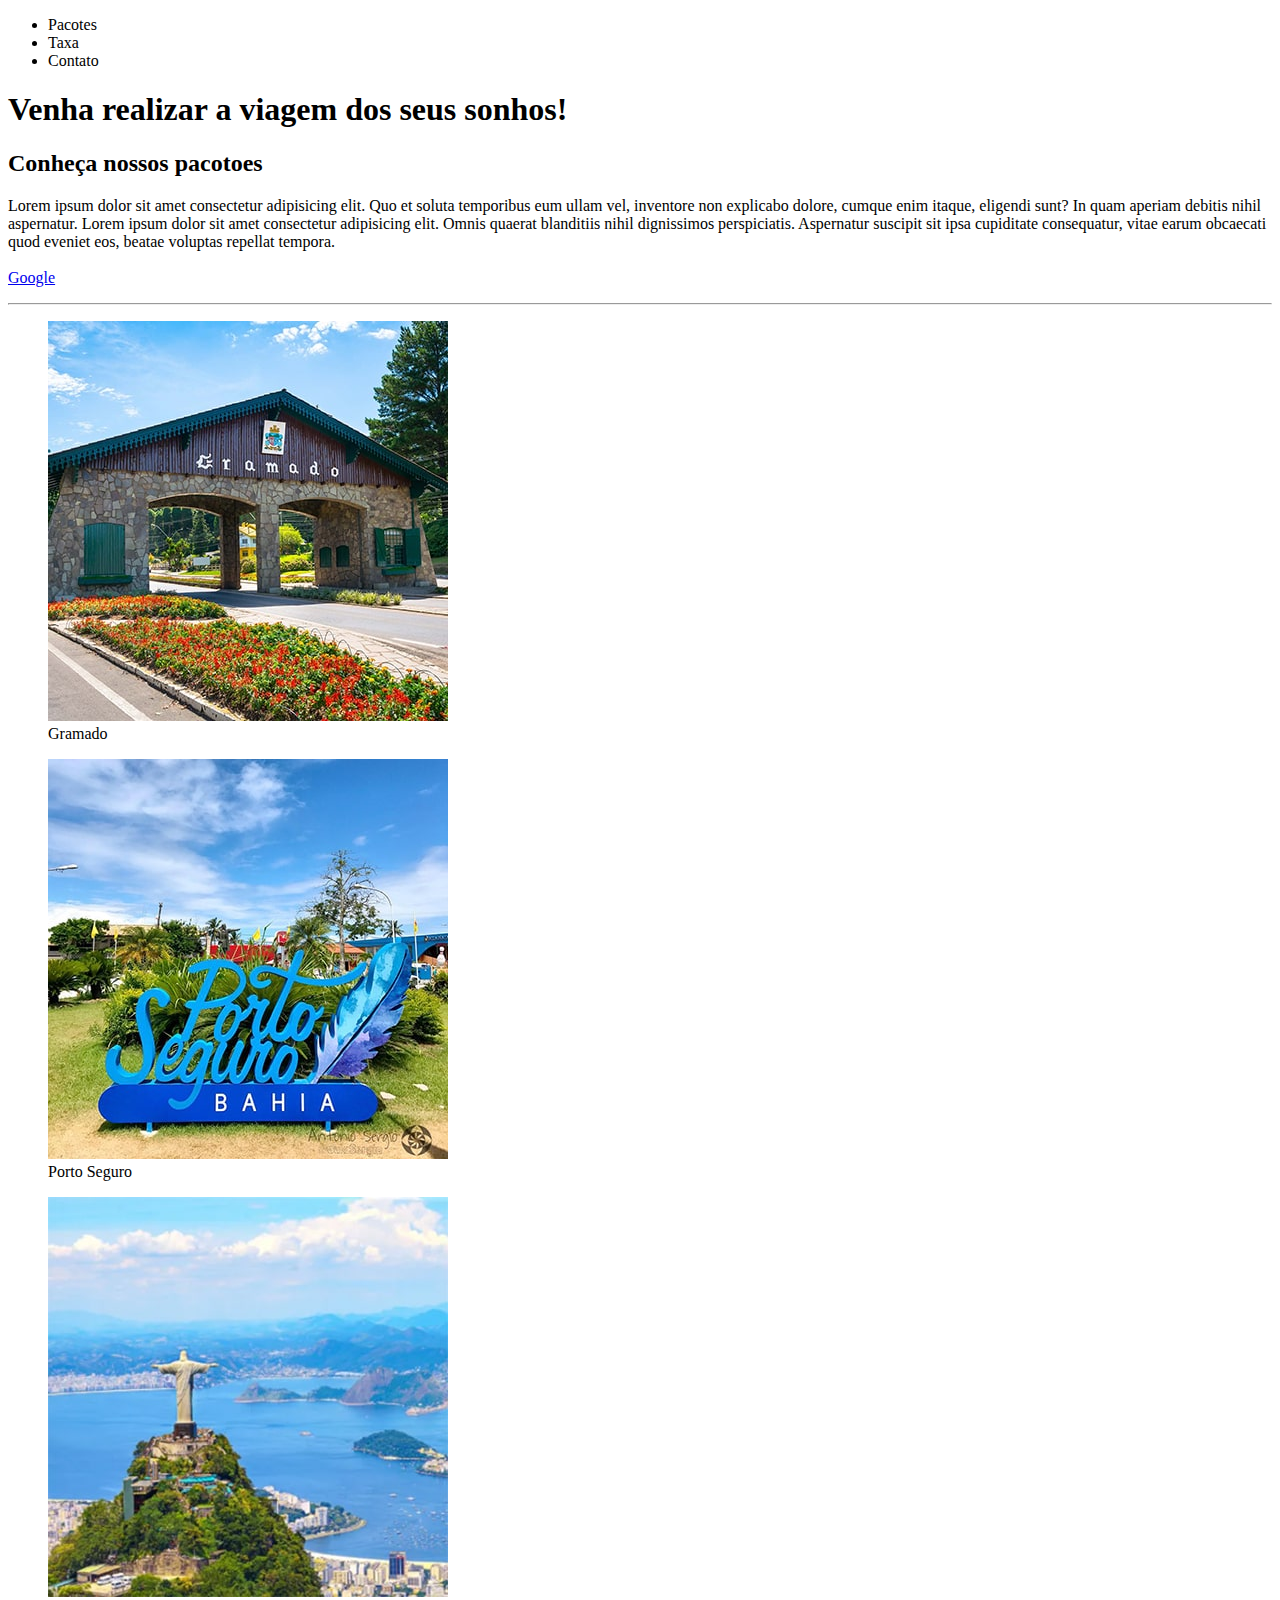
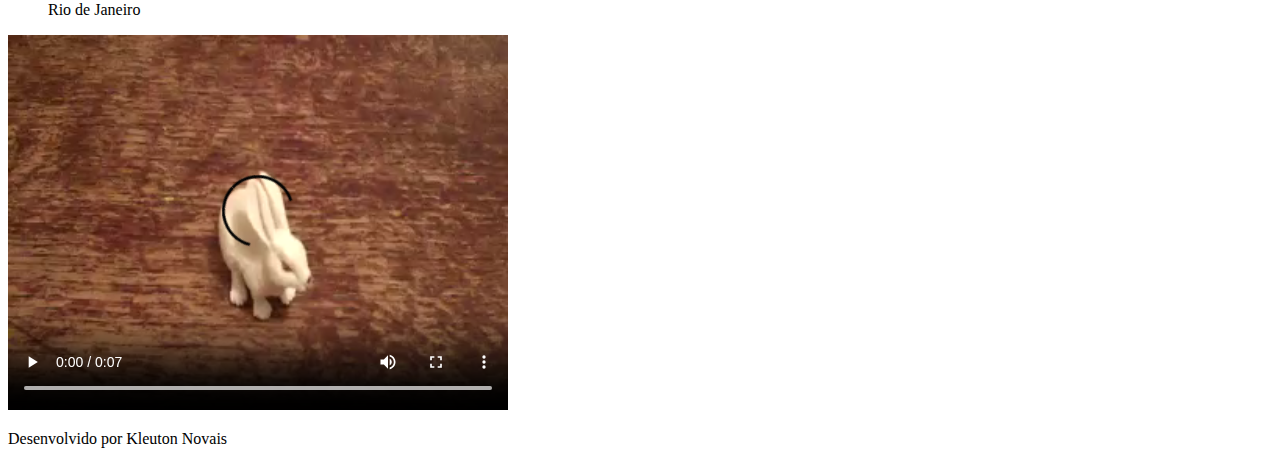
<file: 02 - Conceitos básico do HTML/index.html>
<!DOCTYPE html>
<html lang="pt BR">
<head>
    <meta charset="UTF-8">
    <meta name="viewport" content="width=device-width, initial-scale=1.0">
    <title>Viagem dos Sonhos</title>
</head>
<body>
    <header>
        <nav>
            <ul>
                <li>Pacotes</li>
                <li>Taxa</li>
                <li>Contato</li>
            </ul>
        </nav>
        <h1>Venha realizar a viagem dos seus sonhos!</h1>
    </header>
    <section>
        <h2>Conheça nossos pacotoes</h2>
        <p>
            Lorem ipsum dolor sit amet consectetur adipisicing elit. Quo et soluta temporibus eum ullam vel, inventore non explicabo dolore, cumque enim itaque, eligendi sunt? In quam aperiam debitis nihil aspernatur.
            Lorem ipsum dolor sit amet consectetur adipisicing elit. Omnis quaerat blanditiis nihil dignissimos perspiciatis. Aspernatur suscipit sit ipsa cupiditate consequatur, vitae earum obcaecati quod eveniet eos, beatae voluptas repellat tempora.
            <br><br>
            <a href="http://google.com.br">Google</a>
            <hr>
        </p>

        <figure>
            <img src="../imgs/gramado.jpg" alt="Imagem Portal de Gramado">
            <figcaption>Gramado</figcaption>
        </figure>

        <figure>
            <img src="../imgs/porto.jpg" alt="Imagem de Porto Seguro">
            <figcaption>Porto Seguro</figcaption>
        </figure>

        <figure>
            <img src="../imgs/rio.jpg" alt="Imagem do Cristo no Rio de Janeiro">
            <figcaption>Rio de Janeiro</figcaption>
        </figure>


        <video width="500" controls>
            <source src="../video/rabbit320.mp4" type="video/mp4">
            <source src="../video/rabbit320.webm" type="video/web">
            Seu navegador nao suporta exibição de vídeo.
            <a href="video/rabbit320.mp4">Click aqui para baixar.</a>
        </video>

    </section>
    <footer>
        <p>
            Desenvolvido por Kleuton Novais 
        </p>
    </footer>
</body>
</html>
</file>
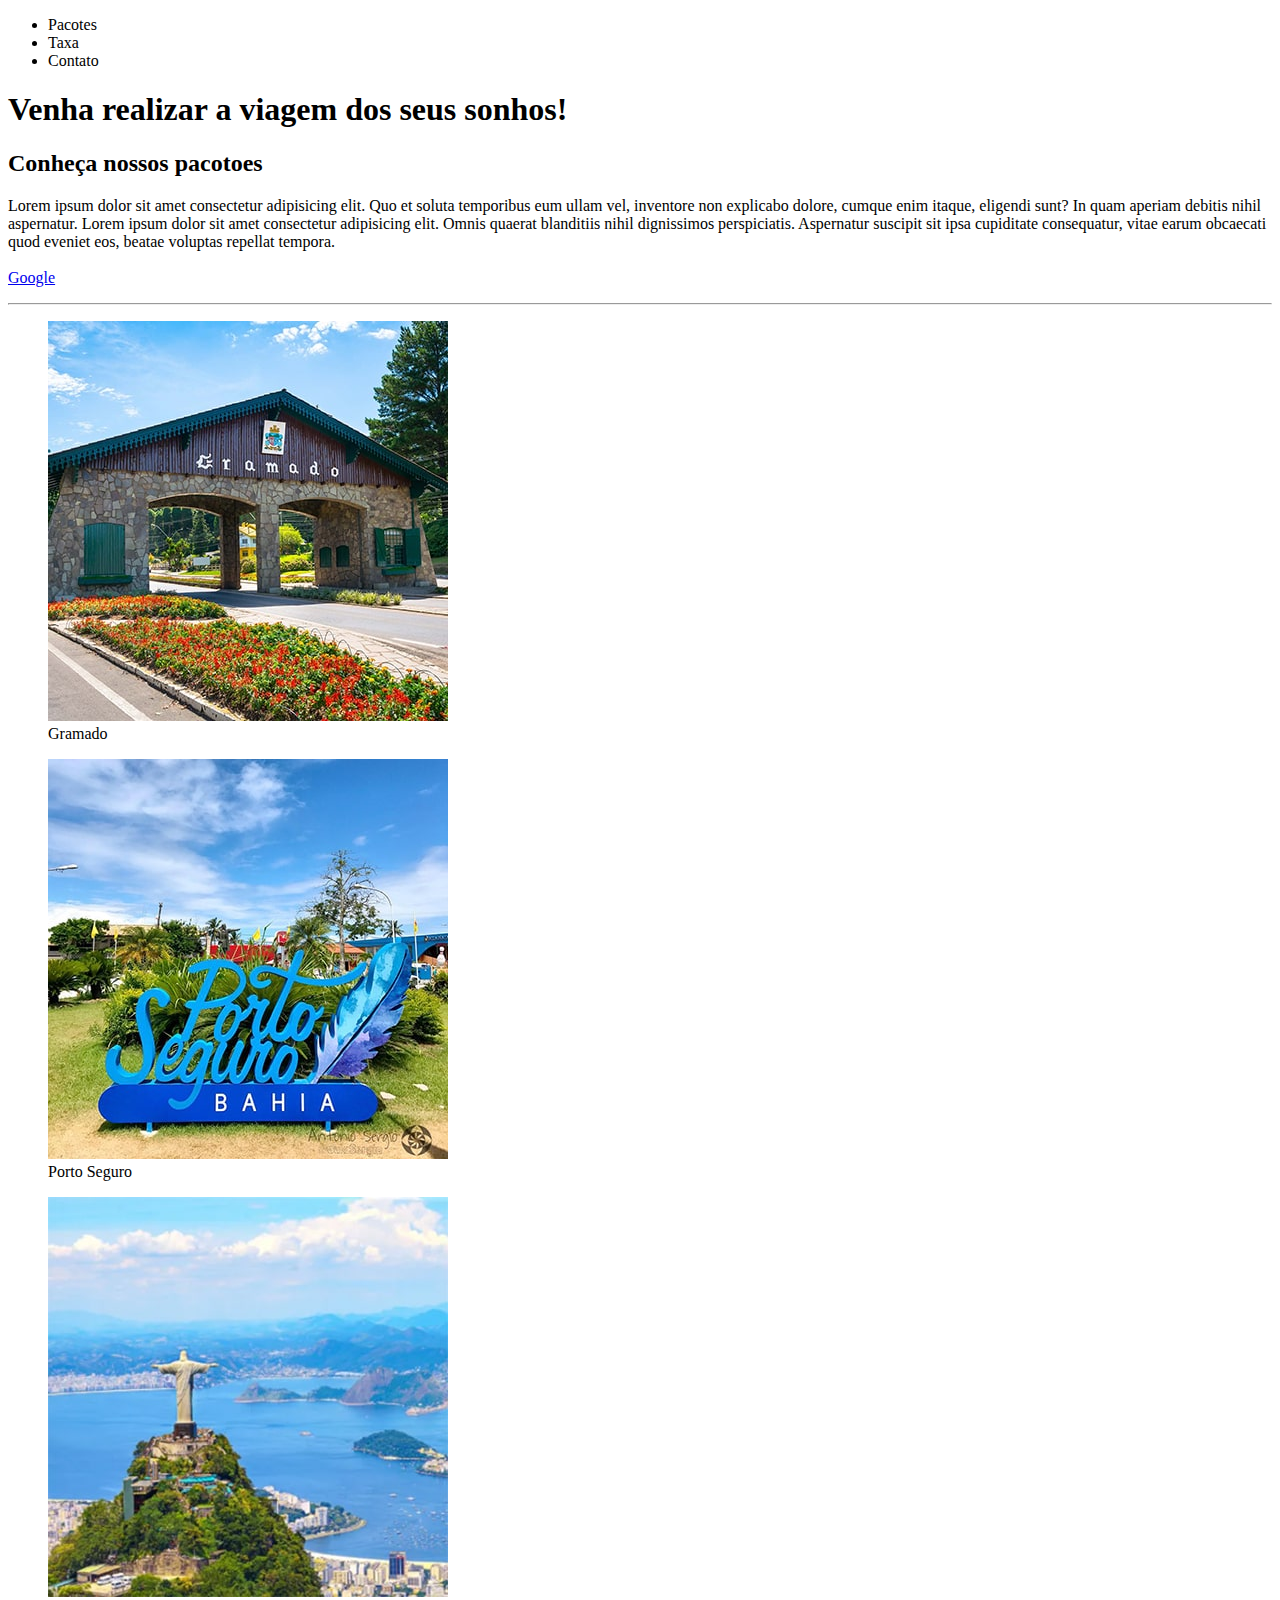
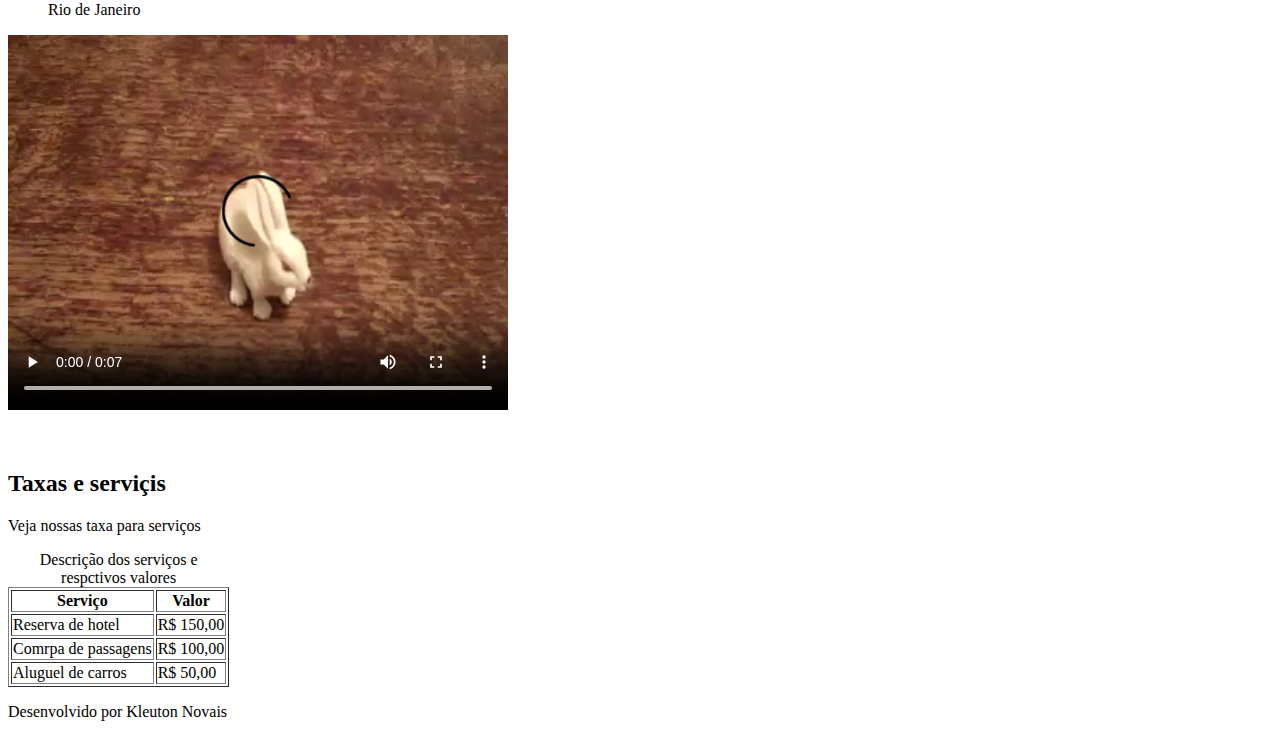
<file: 03 - Tabelas HTML/index.html>
<!DOCTYPE html>
<html lang="pt BR">
<head>
    <meta charset="UTF-8">
    <meta name="viewport" content="width=device-width, initial-scale=1.0">
    <title>Viagem dos Sonhos</title>
</head>
<body>
    <header>
        <nav>
            <ul>
                <li>Pacotes</li>
                <li>Taxa</li>
                <li>Contato</li>
            </ul>
        </nav>
        <h1>Venha realizar a viagem dos seus sonhos!</h1>
    </header>
    <section>
        <h2>Conheça nossos pacotoes</h2>
        <p>
            Lorem ipsum dolor sit amet consectetur adipisicing elit. Quo et soluta temporibus eum ullam vel, inventore non explicabo dolore, cumque enim itaque, eligendi sunt? In quam aperiam debitis nihil aspernatur.
            Lorem ipsum dolor sit amet consectetur adipisicing elit. Omnis quaerat blanditiis nihil dignissimos perspiciatis. Aspernatur suscipit sit ipsa cupiditate consequatur, vitae earum obcaecati quod eveniet eos, beatae voluptas repellat tempora.
            <br><br>
            <a href="http://google.com.br">Google</a>
            <hr>
        </p>

        <figure>
            <img src="../imgs/gramado.jpg" alt="Imagem Portal de Gramado">
            <figcaption>Gramado</figcaption>
        </figure>

        <figure>
            <img src="../imgs/porto.jpg" alt="Imagem de Porto Seguro">
            <figcaption>Porto Seguro</figcaption>
        </figure>

        <figure>
            <img src="../imgs/rio.jpg" alt="Imagem do Cristo no Rio de Janeiro">
            <figcaption>Rio de Janeiro</figcaption>
        </figure>


        <video width="500" controls>
            <source src="../video/rabbit320.mp4" type="video/mp4">
            <source src="../video/rabbit320.webm" type="video/web">
            Seu navegador nao suporta exibição de vídeo.
            <a href="video/rabbit320.mp4">Click aqui para baixar.</a>
        </video>

    </section>


    <br><br>
    <section>
        <h2>Taxas e serviçis</h2>
        <p>Veja nossas taxa para serviços</p>

        <table border>
            <caption>Descrição dos serviços e respctivos valores</caption>

            <thead>
                <tr>
                    <th>Serviço</th>
                    <th>Valor</th>
                </tr>
            </thead>
            
            <tbody>
                <tr>
                    <td>Reserva de hotel</td>
                    <td>R$ 150,00</td>
                </tr>
    
                <tr>
                    <td>Comrpa de passagens</td>
                    <td>R$ 100,00</td>
                </tr>
    
                <tr>
                    <td>Aluguel de carros</td>
                    <td>R$ 50,00</td>
                </tr>
            </tbody>
            <tfoot>
                
            </tfoot>

        </table>
    </section>

    <footer>
        <p>
            Desenvolvido por Kleuton Novais 
        </p>
    </footer>
</body>
</html>
</file>
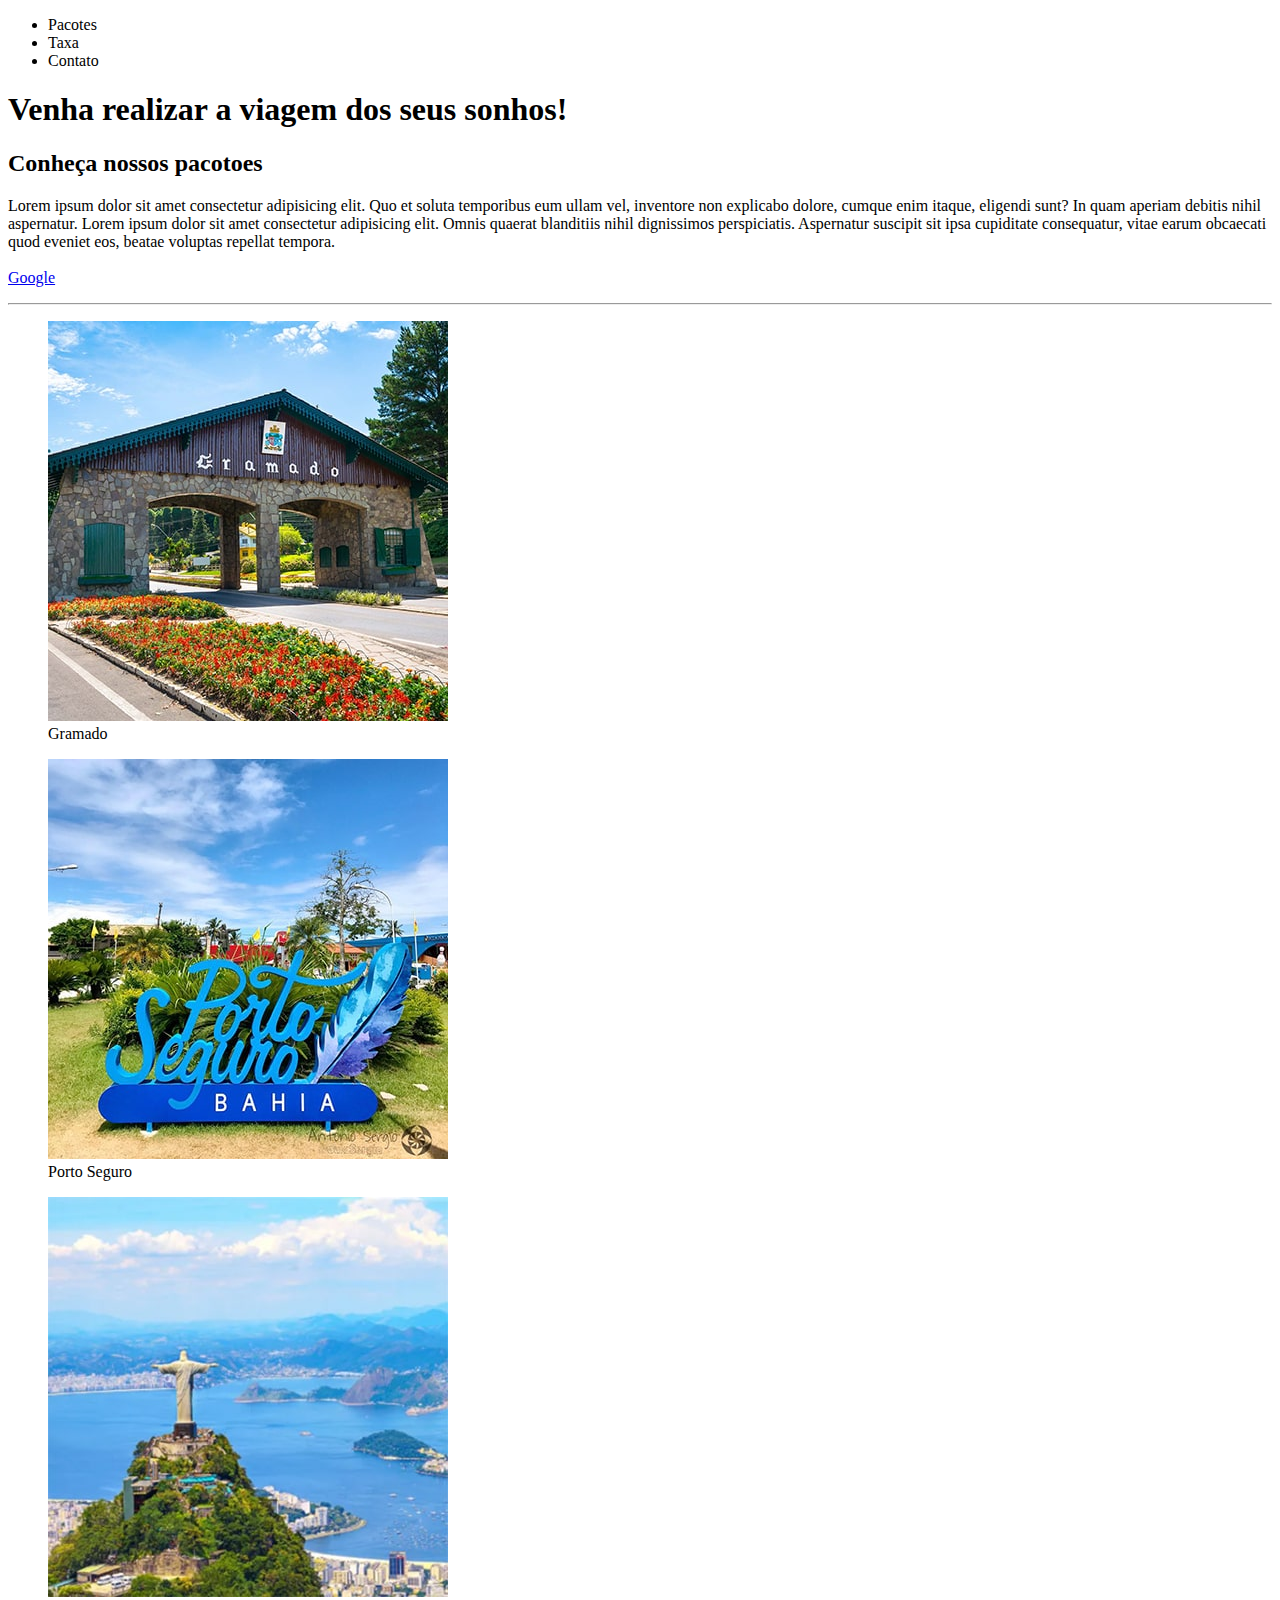
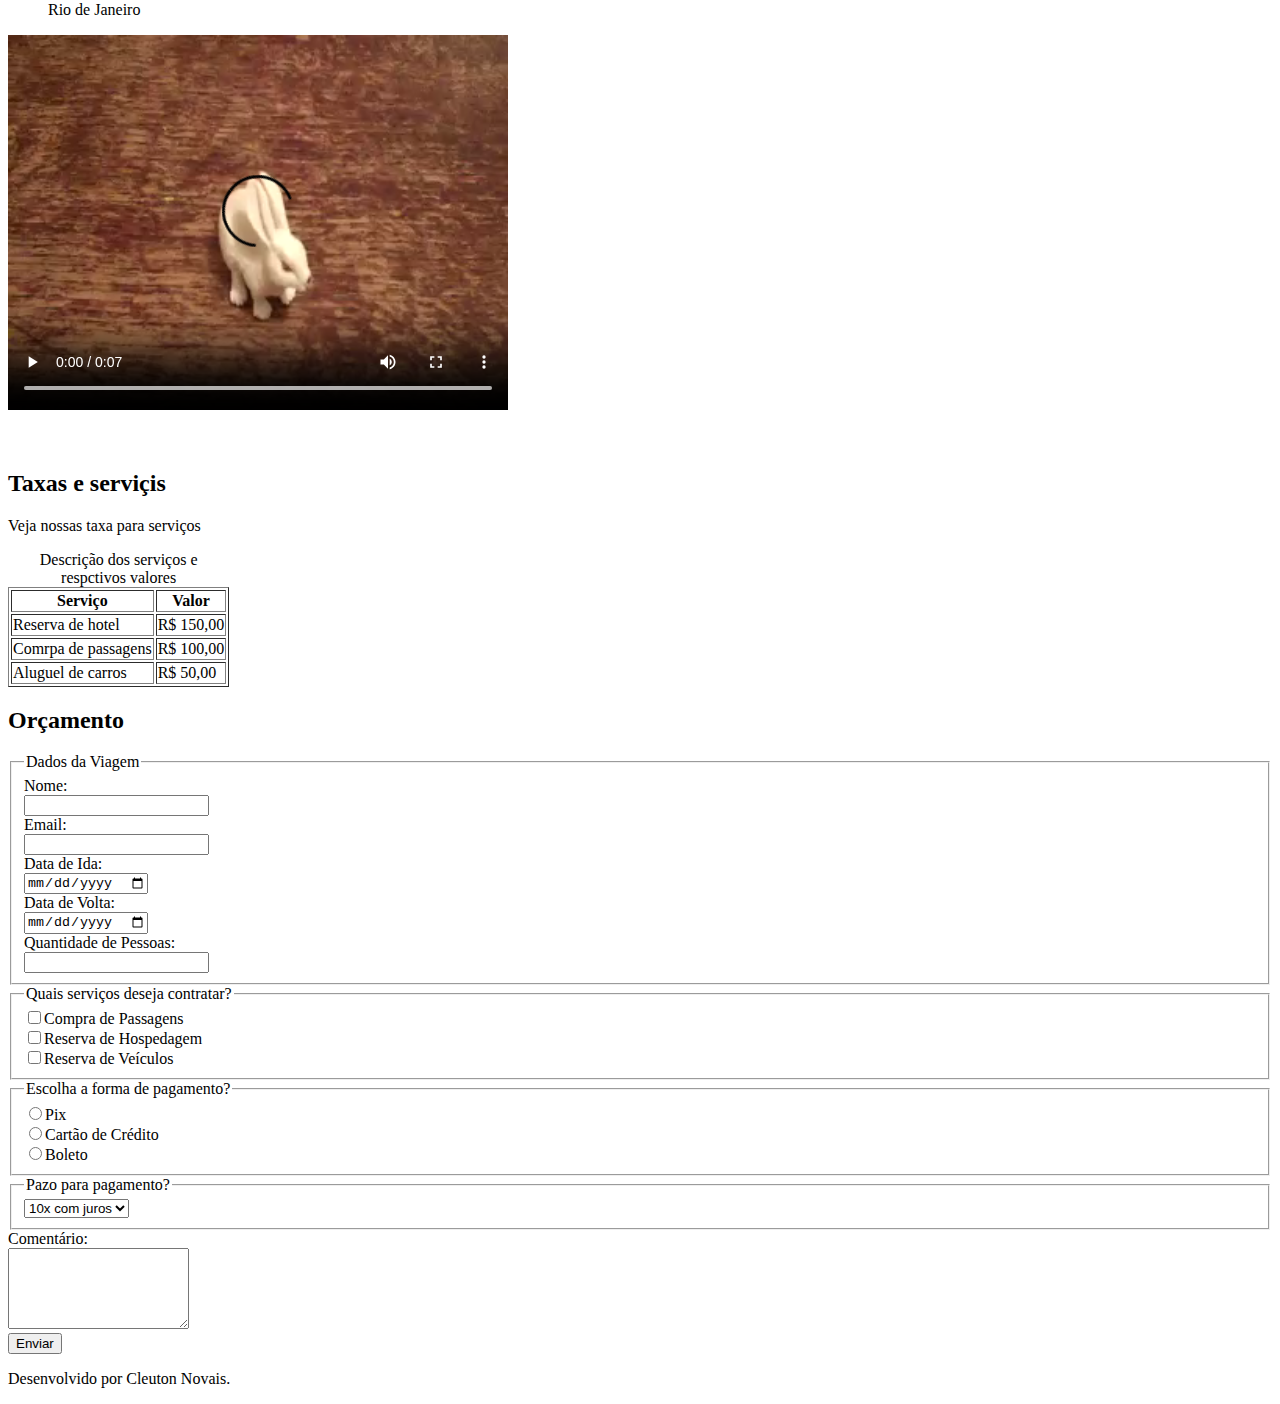
<file: 04 - Formularios HTML/index.html>
<!DOCTYPE html>
<html lang="pt BR">
<head>
    <meta charset="UTF-8">
    <meta name="viewport" content="width=device-width, initial-scale=1.0">
    <title>Viagem dos Sonhos</title>
</head>
<body>
    <header>
        <nav>
            <ul>
                <li>Pacotes</li>
                <li>Taxa</li>
                <li>Contato</li>
            </ul>
        </nav>
        <h1>Venha realizar a viagem dos seus sonhos!</h1>
    </header>
    <section>
        <h2>Conheça nossos pacotoes</h2>
        <p>
            Lorem ipsum dolor sit amet consectetur adipisicing elit. Quo et soluta temporibus eum ullam vel, inventore non explicabo dolore, cumque enim itaque, eligendi sunt? In quam aperiam debitis nihil aspernatur.
            Lorem ipsum dolor sit amet consectetur adipisicing elit. Omnis quaerat blanditiis nihil dignissimos perspiciatis. Aspernatur suscipit sit ipsa cupiditate consequatur, vitae earum obcaecati quod eveniet eos, beatae voluptas repellat tempora.
            <br><br>
            <a href="http://google.com.br">Google</a>
            <hr>
        </p>

        <figure>
            <img src="../imgs/gramado.jpg" alt="Imagem Portal de Gramado">
            <figcaption>Gramado</figcaption>
        </figure>

        <figure>
            <img src="../imgs/porto.jpg" alt="Imagem de Porto Seguro">
            <figcaption>Porto Seguro</figcaption>
        </figure>

        <figure>
            <img src="../imgs/rio.jpg" alt="Imagem do Cristo no Rio de Janeiro">
            <figcaption>Rio de Janeiro</figcaption>
        </figure>


        <video width="500" controls>
            <source src="../video/rabbit320.mp4" type="video/mp4">
            <source src="../video/rabbit320.webm" type="video/web">
            Seu navegador nao suporta exibição de vídeo.
            <a href="video/rabbit320.mp4">Click aqui para baixar.</a>
        </video>

    </section>


    <br><br>
    <section>
        <h2>Taxas e serviçis</h2>
        <p>Veja nossas taxa para serviços</p>

        <table border>
            <caption>Descrição dos serviços e respctivos valores</caption>

            <thead>
                <tr>
                    <th>Serviço</th>
                    <th>Valor</th>
                </tr>
            </thead>
            
            <tbody>
                <tr>
                    <td>Reserva de hotel</td>
                    <td>R$ 150,00</td>
                </tr>
    
                <tr>
                    <td>Comrpa de passagens</td>
                    <td>R$ 100,00</td>
                </tr>
    
                <tr>
                    <td>Aluguel de carros</td>
                    <td>R$ 50,00</td>
                </tr>
            </tbody>

        </table>
    </section>


    <section>
        <h2>Orçamento</h2>
        <form method="GET" action="">
            <fieldset>
                <legend>Dados da Viagem</legend>
                <label for="">Nome:</label><br>
                <input type="text" name="nome"> <br>
                
                <label for="">Email:</label><br>
                <input type="email" name="email"> <br>
    
                <label for="">Data de Ida:</label><br>
                <input type="date" name="dataIda"> <br>
    
                <label for="">Data de Volta:</label><br>
                <input type="date" name="dataVolta"> <br>
    
                <label for="">Quantidade de Pessoas:</label><br>
                <input type="number" name="qtdPessoas"> <br>    
            </fieldset>

            <fieldset>
                <legend>Quais serviços deseja contratar?</legend>
                <label>
                    <input type="checkbox" name="passagens" value="Passagens">Compra de Passagens
                </label><br>
                <label>
                    <input type="checkbox" name="hospedagem" value="Hospedagem">Reserva de Hospedagem
                </label><br>
                <label>
                    <input type="checkbox" name="veiculos" value="Veículos">Reserva de Veículos
                </label><br>
            </fieldset>
            
            <fieldset>
                <legend>Escolha a forma de pagamento?</legend>
                <label>
                    <input type="radio" name="formaPagamento" value="Pix">Pix
                </label><br>
                <label>
                    <input type="radio" name="formaPagamento" value="CartaoDeCredito">Cartão de Crédito
                </label><br>
                <label>
                    <input type="radio" name="formaPagamento" value="Boleto">Boleto
                </label><br>
            </fieldset>

            <fieldset>
                <legend>Pazo para pagamento?</legend>
                <select name="prazoPagamento">
                    <option value="aVista">Á vista</option>
                    <option value="5x">5x sem juros</option>
                    <option value="10x" selected>10x com juros</option>
                </select>
            </fieldset>

            <label for="">Comentário:</label><br>
            <textarea name="comentario" rows="5"></textarea><br>
            
            <button>Enviar</button>
        </form>
    </section>

    <footer>
        <p>
            Desenvolvido por Cleuton Novais.
        </p>
    </footer>
</body>
</html>
</file>
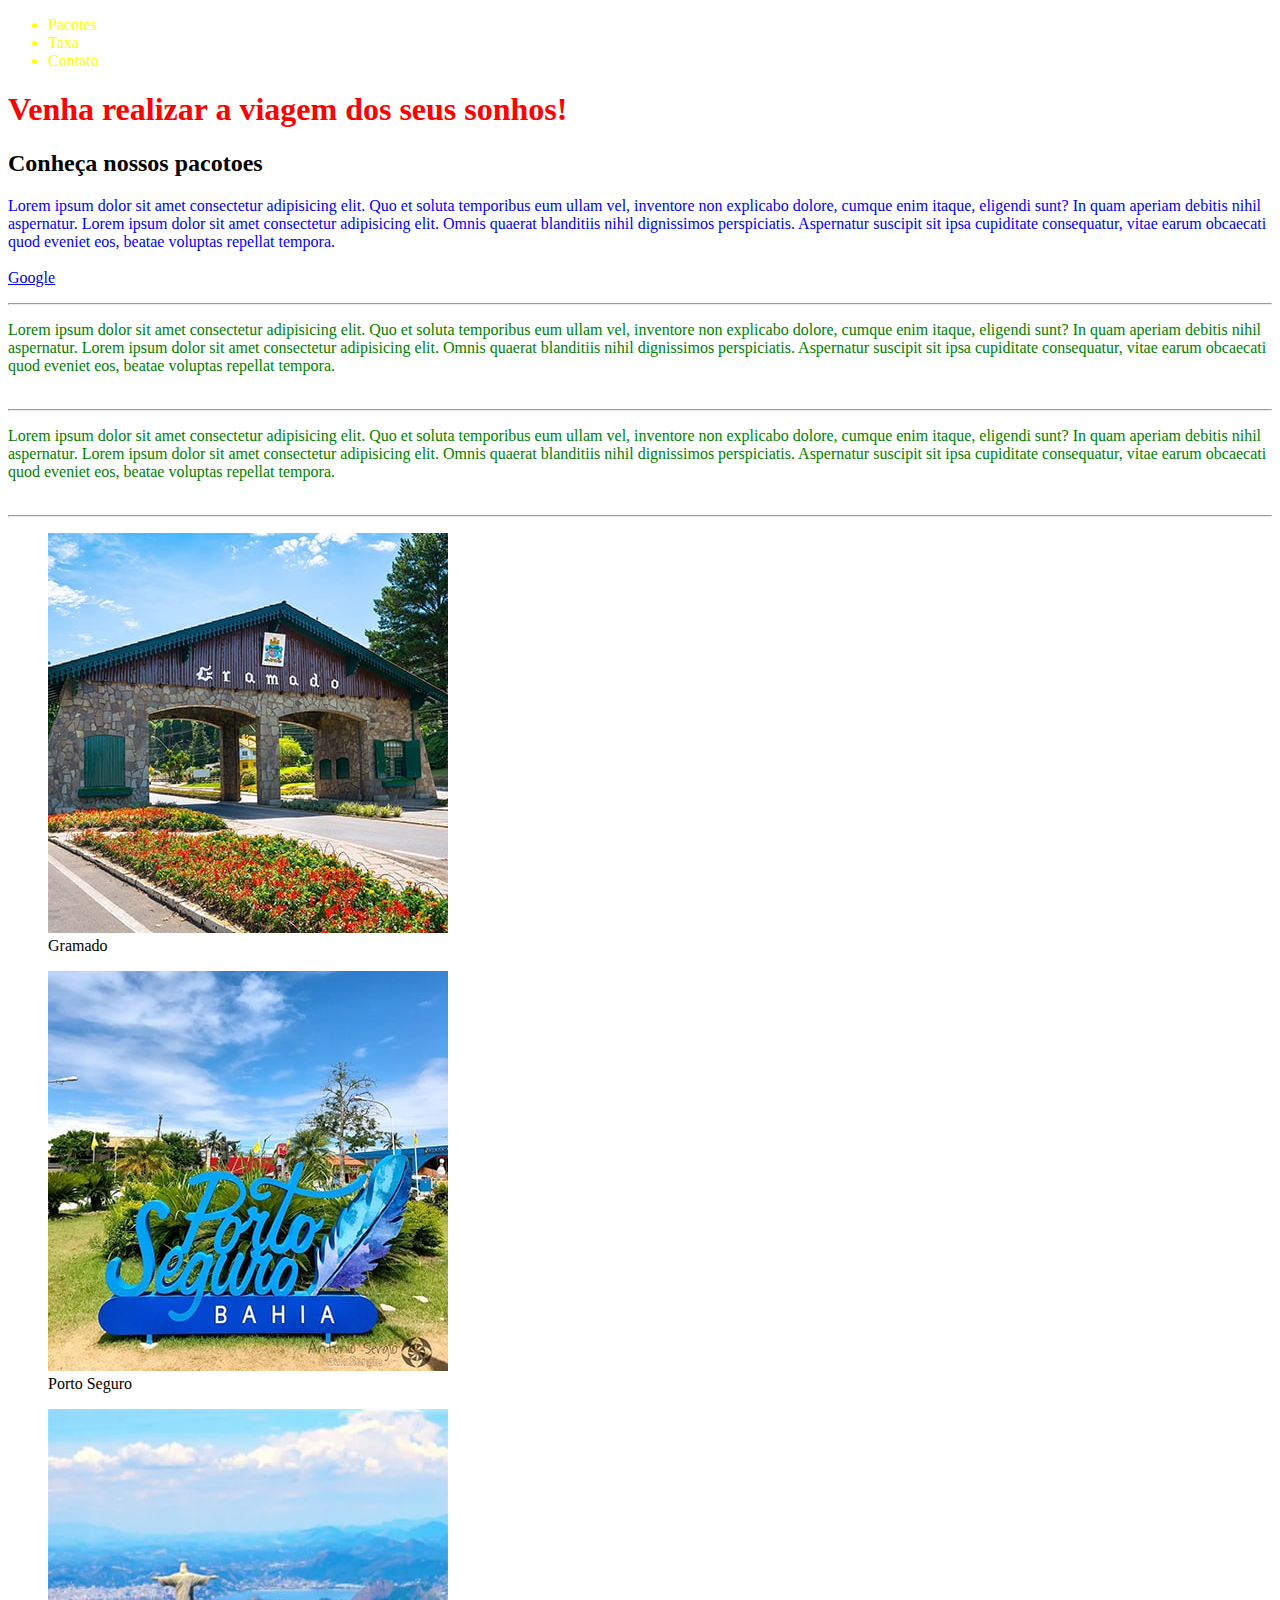
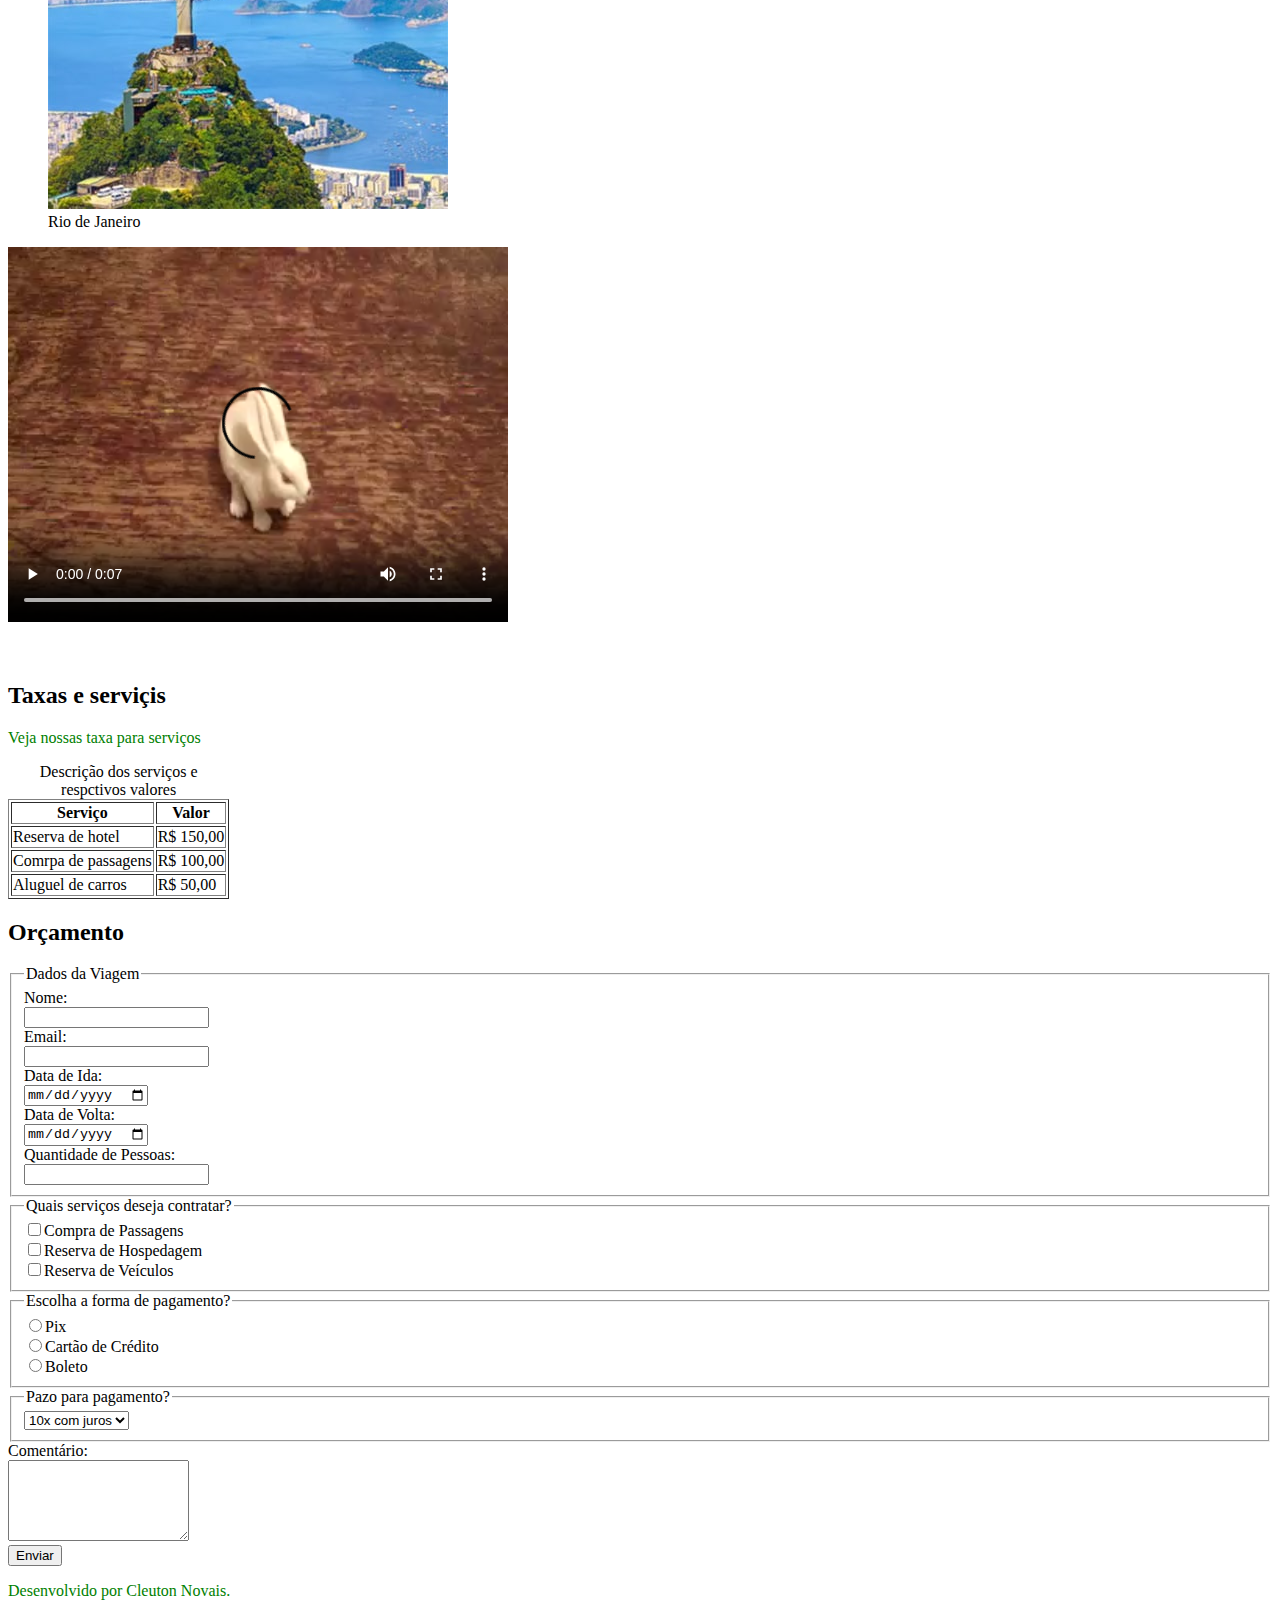
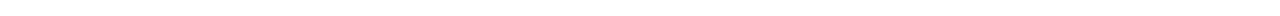
<file: 05 - CSS Entendendo sobre estilos/index.html>
<!DOCTYPE html>
<html lang="pt BR">
<head>
    <meta charset="UTF-8">
    <meta name="viewport" content="width=device-width, initial-scale=1.0">
    <title>Viagem dos Sonhos</title>

    <style>
        p{
            color: green;
        }
    </style>
    <link rel="stylesheet" href="style.css">
</head>
<body>
    <header>
        <nav>
            <ul>
                <li>Pacotes</li>
                <li>Taxa</li>
                <li>Contato</li>
            </ul>
        </nav>
        <h1 style="color: red;">Venha realizar a viagem dos seus sonhos!</h1>
    </header>
    <section>
        <h2>Conheça nossos pacotoes</h2>
        <p style="color: blue;">
            Lorem ipsum dolor sit amet consectetur adipisicing elit. Quo et soluta temporibus eum ullam vel, inventore non explicabo dolore, cumque enim itaque, eligendi sunt? In quam aperiam debitis nihil aspernatur.
            Lorem ipsum dolor sit amet consectetur adipisicing elit. Omnis quaerat blanditiis nihil dignissimos perspiciatis. Aspernatur suscipit sit ipsa cupiditate consequatur, vitae earum obcaecati quod eveniet eos, beatae voluptas repellat tempora.
            <br><br>
            <a href="http://google.com.br">Google</a>
            <hr>
        </p>
        <p>
            Lorem ipsum dolor sit amet consectetur adipisicing elit. Quo et soluta temporibus eum ullam vel, inventore non explicabo dolore, cumque enim itaque, eligendi sunt? In quam aperiam debitis nihil aspernatur.
            Lorem ipsum dolor sit amet consectetur adipisicing elit. Omnis quaerat blanditiis nihil dignissimos perspiciatis. Aspernatur suscipit sit ipsa cupiditate consequatur, vitae earum obcaecati quod eveniet eos, beatae voluptas repellat tempora.
            <br><br>
            <hr>
        </p>

        <p>
            Lorem ipsum dolor sit amet consectetur adipisicing elit. Quo et soluta temporibus eum ullam vel, inventore non explicabo dolore, cumque enim itaque, eligendi sunt? In quam aperiam debitis nihil aspernatur.
            Lorem ipsum dolor sit amet consectetur adipisicing elit. Omnis quaerat blanditiis nihil dignissimos perspiciatis. Aspernatur suscipit sit ipsa cupiditate consequatur, vitae earum obcaecati quod eveniet eos, beatae voluptas repellat tempora.
            <br><br>
            <hr>
        </p>

        <figure>
            <img src="../imgs/gramado.jpg" alt="Imagem Portal de Gramado">
            <figcaption>Gramado</figcaption>
        </figure>

        <figure>
            <img src="../imgs/porto.jpg" alt="Imagem de Porto Seguro">
            <figcaption>Porto Seguro</figcaption>
        </figure>

        <figure>
            <img src="../imgs/rio.jpg" alt="Imagem do Cristo no Rio de Janeiro">
            <figcaption>Rio de Janeiro</figcaption>
        </figure>


        <video width="500" controls>
            <source src="../video/rabbit320.mp4" type="video/mp4">
            <source src="../video/rabbit320.webm" type="video/web">
            Seu navegador nao suporta exibição de vídeo.
            <a href="video/rabbit320.mp4">Click aqui para baixar.</a>
        </video>

    </section>


    <br><br>
    <section>
        <h2>Taxas e serviçis</h2>
        <p>Veja nossas taxa para serviços</p>

        <table border>
            <caption>Descrição dos serviços e respctivos valores</caption>

            <thead>
                <tr>
                    <th>Serviço</th>
                    <th>Valor</th>
                </tr>
            </thead>
            
            <tbody>
                <tr>
                    <td>Reserva de hotel</td>
                    <td>R$ 150,00</td>
                </tr>
    
                <tr>
                    <td>Comrpa de passagens</td>
                    <td>R$ 100,00</td>
                </tr>
    
                <tr>
                    <td>Aluguel de carros</td>
                    <td>R$ 50,00</td>
                </tr>
            </tbody>

        </table>
    </section>


    <section>
        <h2>Orçamento</h2>
        <form method="GET" action="">
            <fieldset>
                <legend>Dados da Viagem</legend>
                <label for="">Nome:</label><br>
                <input type="text" name="nome"> <br>
                
                <label for="">Email:</label><br>
                <input type="email" name="email"> <br>
    
                <label for="">Data de Ida:</label><br>
                <input type="date" name="dataIda"> <br>
    
                <label for="">Data de Volta:</label><br>
                <input type="date" name="dataVolta"> <br>
    
                <label for="">Quantidade de Pessoas:</label><br>
                <input type="number" name="qtdPessoas"> <br>    
            </fieldset>

            <fieldset>
                <legend>Quais serviços deseja contratar?</legend>
                <label>
                    <input type="checkbox" name="passagens" value="Passagens">Compra de Passagens
                </label><br>
                <label>
                    <input type="checkbox" name="hospedagem" value="Hospedagem">Reserva de Hospedagem
                </label><br>
                <label>
                    <input type="checkbox" name="veiculos" value="Veículos">Reserva de Veículos
                </label><br>
            </fieldset>
            
            <fieldset>
                <legend>Escolha a forma de pagamento?</legend>
                <label>
                    <input type="radio" name="formaPagamento" value="Pix">Pix
                </label><br>
                <label>
                    <input type="radio" name="formaPagamento" value="CartaoDeCredito">Cartão de Crédito
                </label><br>
                <label>
                    <input type="radio" name="formaPagamento" value="Boleto">Boleto
                </label><br>
            </fieldset>

            <fieldset>
                <legend>Pazo para pagamento?</legend>
                <select name="prazoPagamento">
                    <option value="aVista">Á vista</option>
                    <option value="5x">5x sem juros</option>
                    <option value="10x" selected>10x com juros</option>
                </select>
            </fieldset>

            <label for="">Comentário:</label><br>
            <textarea name="comentario" rows="5"></textarea><br>
            
            <button>Enviar</button>
        </form>
    </section>

    <footer>
        <p>
            Desenvolvido por Cleuton Novais.
        </p>
    </footer>
</body>
</html>
</file>
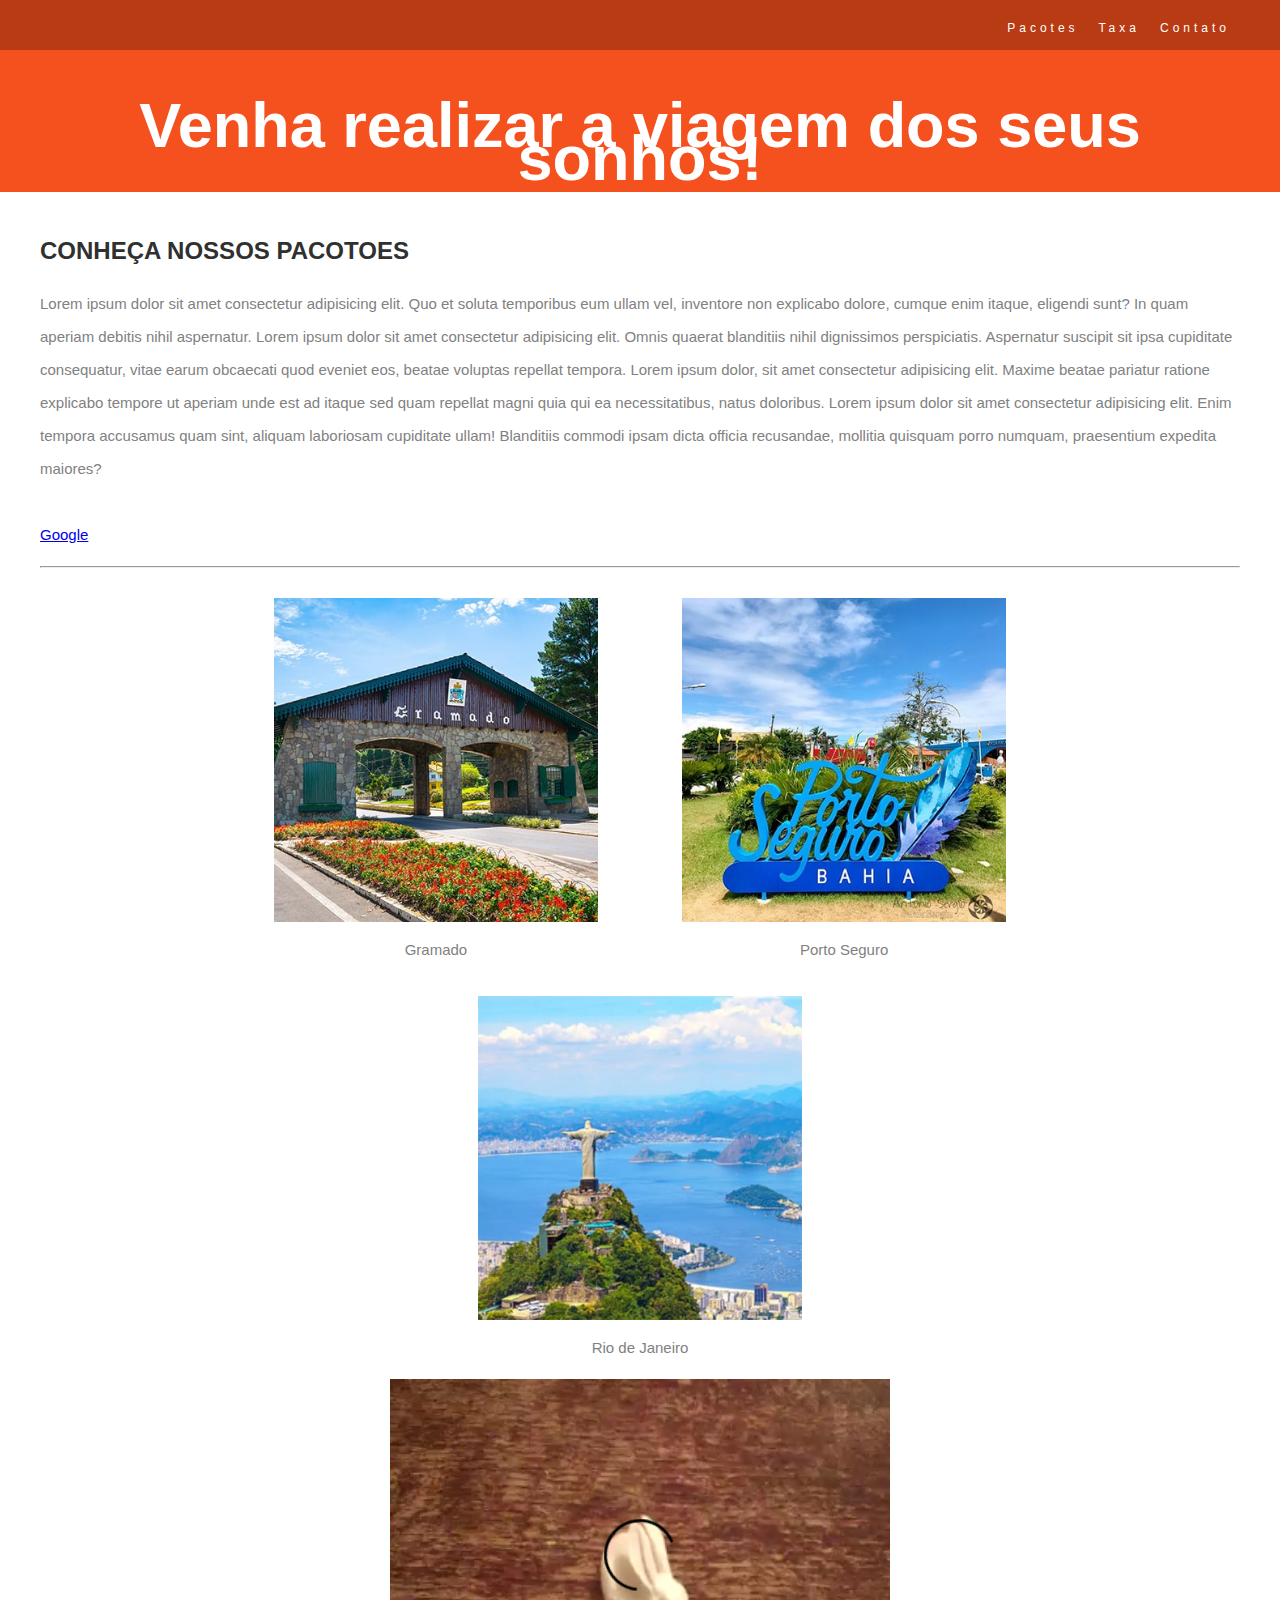
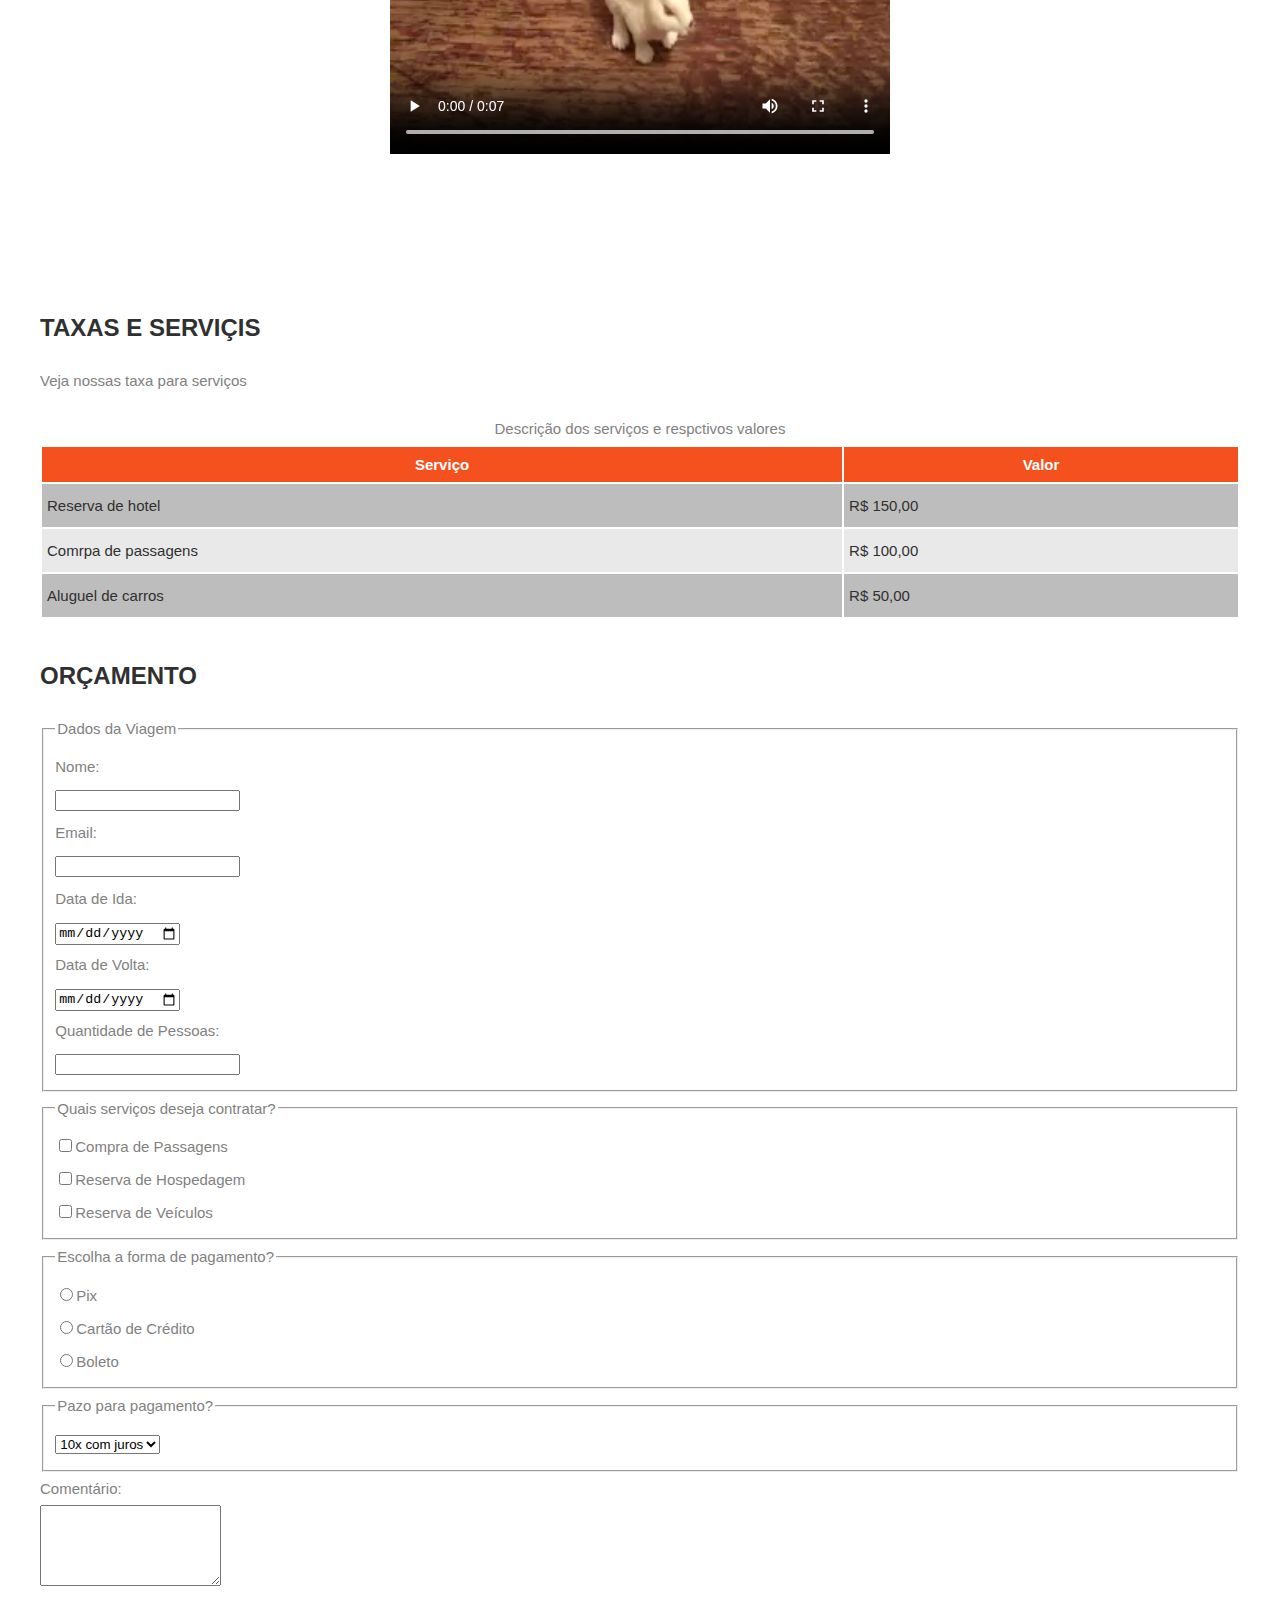
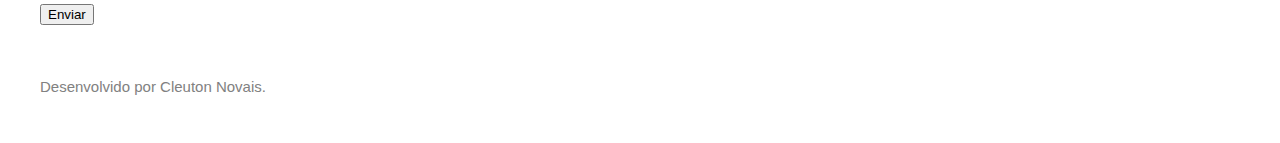
<file: 06 - CSS Criando estilos/index.html>
<!DOCTYPE html>
<html lang="pt BR">
<head>
    <meta charset="UTF-8">
    <meta name="viewport" content="width=device-width, initial-scale=1.0">
    <title>Viagem dos Sonhos</title>
    <link rel="stylesheet" href="style.css">
</head>
<body>
    <header>
        <nav>
            <ul>
                <li> <a href="#">Pacotes</a></li>
                <li> <a href="#">Taxa</a></li>
                <li> <a href="#">Contato</a> </li>
            </ul>
        </nav>
        <h1>Venha realizar a viagem dos seus sonhos!</h1>
    </header>
    <section id="pacotes">
        <h2>Conheça nossos pacotoes</h2>
        <p>
            Lorem ipsum dolor sit amet consectetur adipisicing elit. Quo et soluta temporibus eum ullam vel, inventore non explicabo dolore, cumque enim itaque, eligendi sunt? In quam aperiam debitis nihil aspernatur.
            Lorem ipsum dolor sit amet consectetur adipisicing elit. Omnis quaerat blanditiis nihil dignissimos perspiciatis. Aspernatur suscipit sit ipsa cupiditate consequatur, vitae earum obcaecati quod eveniet eos, beatae voluptas repellat tempora.
            Lorem ipsum dolor, sit amet consectetur adipisicing elit. Maxime beatae pariatur ratione explicabo tempore ut aperiam unde est ad itaque sed quam repellat magni quia qui ea necessitatibus, natus doloribus.
            Lorem ipsum dolor sit amet consectetur adipisicing elit. Enim tempora accusamus quam sint, aliquam laboriosam cupiditate ullam! Blanditiis commodi ipsam dicta officia recusandae, mollitia quisquam porro numquam, praesentium expedita maiores?
            <br><br>
            <a href="http://google.com.br">Google</a>
            <hr>
        </p>

        <div class="figuras">
            <figure>
                <img src="../imgs/gramado.jpg" alt="Imagem Portal de Gramado">
                <figcaption>Gramado</figcaption>
            </figure>
    
            <figure>
                <img src="../imgs/porto.jpg" alt="Imagem de Porto Seguro">
                <figcaption>Porto Seguro</figcaption>
            </figure>
    
            <figure>
                <img src="../imgs/rio.jpg" alt="Imagem do Cristo no Rio de Janeiro">
                <figcaption>Rio de Janeiro</figcaption>
            </figure>
        </div>

        <div class="videos">
            <video width="500" controls>
                <source src="../video/rabbit320.mp4" type="video/mp4">
                <source src="../video/rabbit320.webm" type="video/web">
                Seu navegador nao suporta exibição de vídeo.
                <a href="video/rabbit320.mp4">Click aqui para baixar.</a>
            </video>
        </div>

    </section>


    <br><br>
    <section>
        <h2>Taxas e serviçis</h2>
        <p>Veja nossas taxa para serviços</p>

        <table>
            <caption>Descrição dos serviços e respctivos valores</caption>

            <thead>
                <tr>
                    <th>Serviço</th>
                    <th>Valor</th>
                </tr>
            </thead>
            
            <tbody>
                <tr>
                    <td>Reserva de hotel</td>
                    <td>R$ 150,00</td>
                </tr>
    
                <tr>
                    <td>Comrpa de passagens</td>
                    <td>R$ 100,00</td>
                </tr>
    
                <tr>
                    <td>Aluguel de carros</td>
                    <td>R$ 50,00</td>
                </tr>
            </tbody>

        </table>
    </section>


    <section>
        <h2>Orçamento</h2>
        <form method="GET" action="">
            <fieldset>
                <legend>Dados da Viagem</legend>
                <label for="">Nome:</label><br>
                <input type="text" name="nome"> <br>
                
                <label for="">Email:</label><br>
                <input type="email" name="email"> <br>
    
                <label for="">Data de Ida:</label><br>
                <input type="date" name="dataIda"> <br>
    
                <label for="">Data de Volta:</label><br>
                <input type="date" name="dataVolta"> <br>
    
                <label for="">Quantidade de Pessoas:</label><br>
                <input type="number" name="qtdPessoas"> <br>    
            </fieldset>

            <fieldset>
                <legend>Quais serviços deseja contratar?</legend>
                <label>
                    <input type="checkbox" name="passagens" value="Passagens">Compra de Passagens
                </label><br>
                <label>
                    <input type="checkbox" name="hospedagem" value="Hospedagem">Reserva de Hospedagem
                </label><br>
                <label>
                    <input type="checkbox" name="veiculos" value="Veículos">Reserva de Veículos
                </label><br>
            </fieldset>
            
            <fieldset>
                <legend>Escolha a forma de pagamento?</legend>
                <label>
                    <input type="radio" name="formaPagamento" value="Pix">Pix
                </label><br>
                <label>
                    <input type="radio" name="formaPagamento" value="CartaoDeCredito">Cartão de Crédito
                </label><br>
                <label>
                    <input type="radio" name="formaPagamento" value="Boleto">Boleto
                </label><br>
            </fieldset>

            <fieldset>
                <legend>Pazo para pagamento?</legend>
                <select name="prazoPagamento">
                    <option value="aVista">Á vista</option>
                    <option value="5x">5x sem juros</option>
                    <option value="10x" selected>10x com juros</option>
                </select>
            </fieldset>

            <label for="">Comentário:</label><br>
            <textarea name="comentario" rows="5"></textarea><br>
            
            <button>Enviar</button>
        </form>
    </section>

    <footer>
        <p>
            Desenvolvido por Cleuton Novais.
        </p>
    </footer>
</body>
</html>
</file>
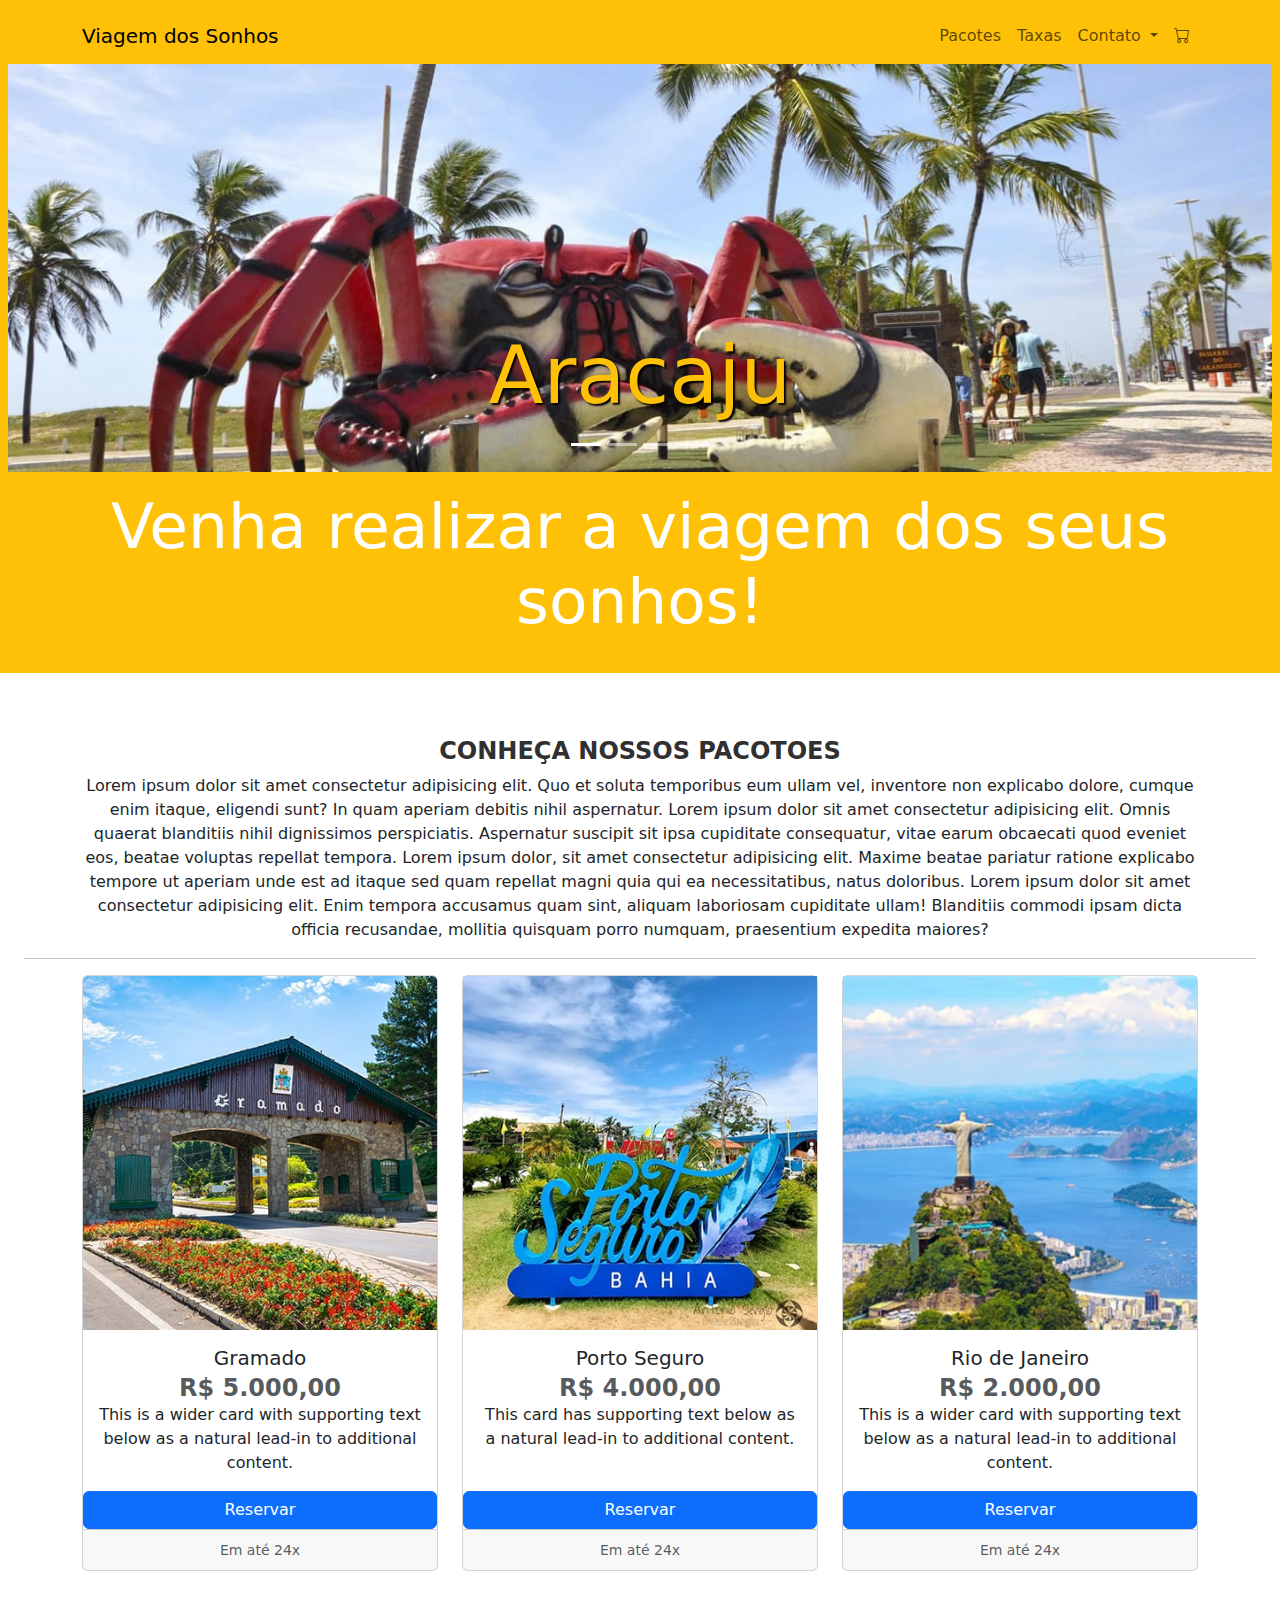
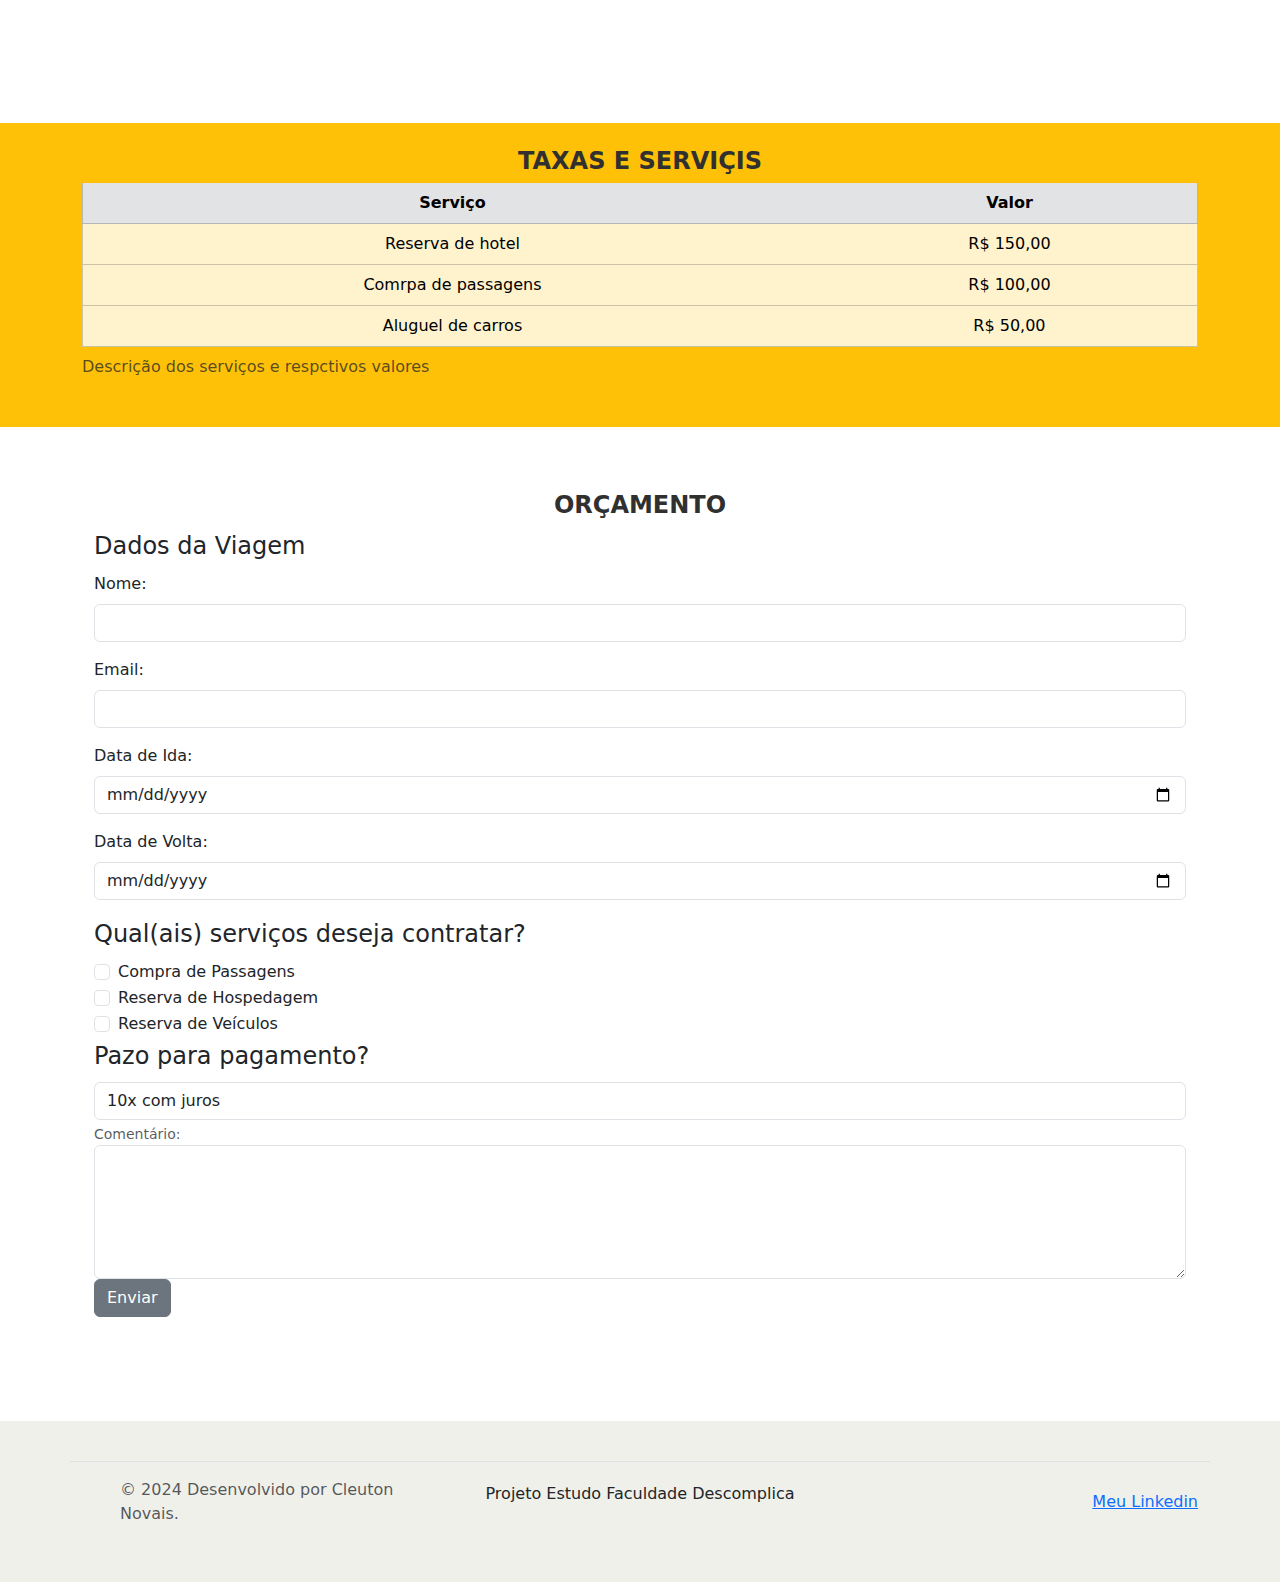
<file: 07 - BootStrap/index.html>
<!DOCTYPE html>
<html lang="pt BR">
<head>
    <meta charset="UTF-8">
    <meta name="viewport" content="width=device-width, initial-scale=1.0">
    <title>Viagem dos Sonhos</title>
    <link href="https://cdn.jsdelivr.net/npm/bootstrap@5.3.3/dist/css/bootstrap.min.css" rel="stylesheet" integrity="sha384-QWTKZyjpPEjISv5WaRU9OFeRpok6YctnYmDr5pNlyT2bRjXh0JMhjY6hW+ALEwIH" crossorigin="anonymous">
    <link rel="stylesheet" href="https://cdn.jsdelivr.net/npm/bootstrap-icons@1.11.3/font/bootstrap-icons.min.css">
    <link rel="stylesheet" href="style.css">
</head>
<body>
    <header class="container-fluid p-2 bg-warning text-center">
        

        <nav class="container navbar navbar-expand-lg bg-warning">
            <div class="container-fluid">
              <a class="navbar-brand" href="./index.html">Viagem dos Sonhos</a>
              <button class="navbar-toggler" type="button" data-bs-toggle="collapse" data-bs-target="#navbarSupportedContent" aria-controls="navbarSupportedContent" aria-expanded="false" aria-label="Toggle navigation">
                <span class="navbar-toggler-icon"></span>
              </button>
              <div class="collapse navbar-collapse justify-content-end" id="navbarSupportedContent">
                <ul class="navbar-nav">
                  <li class="nav-item">
                    <a class="nav-link" aria-current="page" href="#">Pacotes</a>
                  </li>
                  <li class="nav-item">
                    <a class="nav-link" href="#">Taxas</a>
                  </li>
                  <li class="nav-item dropdown">
                    <a class="nav-link dropdown-toggle" href="#" role="button" data-bs-toggle="dropdown" aria-expanded="false">
                      Contato
                    </a>
                    <ul class="dropdown-menu">
                      <li><a class="dropdown-item" href="#">Action</a></li>
                      <li><a class="dropdown-item" href="#">Another action</a></li>
                      <li><hr class="dropdown-divider"></li>
                      <li><a class="dropdown-item" href="#">Something else here</a></li>
                    </ul>
                  </li>
                  <li class="nav-item">
                    <a class="nav-link" href="./checkout.html">
                        <i class="bi bi-cart"></i>
                    </a>
                  </li>
                
                </ul>

              </div>
            </div>
          </nav>
        
          <!-- Carousel -->
          <div id="carouselExampleCaptions" class="carousel slide" data-bs-ride="carousel">
            <div class="carousel-indicators">
              <button type="button" data-bs-target="#carouselExampleCaptions" data-bs-slide-to="0" class="active" aria-current="true" aria-label="Slide 1"></button>
              <button type="button" data-bs-target="#carouselExampleCaptions" data-bs-slide-to="1" aria-label="Slide 2"></button>
              <button type="button" data-bs-target="#carouselExampleCaptions" data-bs-slide-to="2" aria-label="Slide 3"></button>
              <button type="button" data-bs-target="#carouselExampleCaptions" data-bs-slide-to="3" aria-label="Slide 4"></button>
            </div>
            <div class="carousel-inner">
              <div class="carousel-item active">
                <img src="../imgs/aracaju.jpg" class="d-block w-100" alt="Aracaju">
                <div class="carousel-caption d-none d-md-block">
                  <h5>Aracaju</h5>                  
                </div>
              </div>
              <div class="carousel-item">
                <img src="../imgs/porto-de-galinhas.jpg" class="d-block w-100" alt="Porto de Galinhas"">
                <div class="carousel-caption d-none d-md-block">
                  <h5>Porto de Galinhas</h5>
                </div>
              </div>
              <div class="carousel-item">
                <img src="../imgs/angra.jpg" class="d-block w-100" alt="Angra dos Reis">
                <div class="carousel-caption d-none d-md-block">
                  <h5>Entre Mares e Montanhas</h5>
                </div>
              </div>
              <div class="carousel-item">
                <img src="../imgs/porto-seguro.jpg" class="d-block w-100" alt="Porto Seguro">
                <div class="carousel-caption d-none d-md-block">
                  <h5>Porto Seguro</h5>
                </div>
              </div>
            </div>
            <button class="carousel-control-prev" type="button" data-bs-target="#carouselExampleCaptions" data-bs-slide="prev">
              <span class="carousel-control-prev-icon" aria-hidden="true"></span>
              <span class="visually-hidden">Previous</span>
            </button>
            <button class="carousel-control-next" type="button" data-bs-target="#carouselExampleCaptions" data-bs-slide="next">
              <span class="carousel-control-next-icon" aria-hidden="true"></span>
              <span class="visually-hidden">Next</span>
            </button>
          </div>

        <h1 class="title">Venha realizar a viagem dos seus sonhos!</h1>
    </header>
    <section class="container-fluid bg-ligth text-center p-4">
        <div class="container">
            <h2>Conheça nossos pacotoes</h2>
            <p>
                Lorem ipsum dolor sit amet consectetur adipisicing elit. Quo et soluta temporibus eum ullam vel, inventore non explicabo dolore, cumque enim itaque, eligendi sunt? In quam aperiam debitis nihil aspernatur.
                Lorem ipsum dolor sit amet consectetur adipisicing elit. Omnis quaerat blanditiis nihil dignissimos perspiciatis. Aspernatur suscipit sit ipsa cupiditate consequatur, vitae earum obcaecati quod eveniet eos, beatae voluptas repellat tempora.
                Lorem ipsum dolor, sit amet consectetur adipisicing elit. Maxime beatae pariatur ratione explicabo tempore ut aperiam unde est ad itaque sed quam repellat magni quia qui ea necessitatibus, natus doloribus.
                Lorem ipsum dolor sit amet consectetur adipisicing elit. Enim tempora accusamus quam sint, aliquam laboriosam cupiditate ullam! Blanditiis commodi ipsam dicta officia recusandae, mollitia quisquam porro numquam, praesentium expedita maiores?
                
            </p>
        </div>
        <hr>

        <div class="container">

            <!-- cards -->
            <div class="row row-cols-1 row-cols-md-3 g-4">
                <div class="col">
                  <div class="card h-100">
                    <img src="../imgs/gramado.jpg" class="card-img-top" alt="Imagem Portal de Gramado">
                    <div class="card-body">
                      <h5 class="card-title">Gramado</h5>
                      <h2 class="card-subtitle text-muted">R$ 5.000,00</h2>
                      <p class="card-text">This is a wider card with supporting text below as a natural lead-in to additional content.</p>
                    </div>
                    <a href="#" class="btn btn-primary"  data-bs-toggle="modal" data-bs-target="#exampleModal">Reservar</a>
                    <div class="card-footer">
                      <small class="text-body-secondary">Em até 24x</small>
                    </div>
                  </div>
                </div>
                <div class="col">
                  <div class="card h-100">
                    <img src="../imgs/porto.jpg" alt="Imagem de Porto Seguro">
                    <div class="card-body">
                      <h5 class="card-title">Porto Seguro</h5>
                      <h2 class="card-subtitle text-muted">R$ 4.000,00</h2>
                      <p class="card-text">This card has supporting text below as a natural lead-in to additional content.</p>
                    </div>
                    <a href="#" class="btn btn-primary" data-bs-toggle="modal" data-bs-target="#exampleModal">Reservar</a>
                    <div class="card-footer">
                      <small class="text-body-secondary">Em até 24x</small>
                    </div>
                  </div>
                </div>
                <div class="col">
                  <div class="card h-100">
                    <img src="../imgs/rio.jpg" alt="Imagem do Cristo no Rio de Janeiro">
                    <div class="card-body">
                      <h5 class="card-title">Rio de Janeiro</h5>
                      <h2 class="card-subtitle text-muted">R$ 2.000,00</h2>
                      <p class="card-text">This is a wider card with supporting text below as a natural lead-in to additional content.</p>
                    </div>
                    <a href="#" class="btn btn-primary" data-bs-toggle="modal" data-bs-target="#exampleModal">Reservar</a>
                    <div class="card-footer">
                      <small class="text-body-secondary">Em até 24x</small>
                    </div>
                  </div>
                </div>
            </div>
        </div>

    </section>


    <br><br>
    <section class="container-fluid bg-warning table-stripe table-hover table-bordered text-center p-4">
        
        <div class="container">
            <h2>Taxas e serviçis</h2>
    
            <table class="table table-warning">
                <caption>Descrição dos serviços e respctivos valores</caption>
    
                <thead class="table-secondary ">
                    <tr>
                        <th>Serviço</th>
                        <th>Valor</th>
                    </tr>
                </thead>
                
                <tbody class="table-group-divider">
                    <tr>
                        <td>Reserva de hotel</td>
                        <td>R$ 150,00</td>
                    </tr>
        
                    <tr>
                        <td>Comrpa de passagens</td>
                        <td>R$ 100,00</td>
                    </tr>
        
                    <tr>
                        <td>Aluguel de carros</td>
                        <td>R$ 50,00</td>
                    </tr>
                </tbody>
    
            </table>
        </div>
    </section>


    <section class="container bg-ligth p-4">
        <h2 class="text-center">Orçamento</h2>
        <form method="GET" action="">
            <fieldset>
                <legend>Dados da Viagem</legend>
                <div class="mb-3">
                    <label for="nome" class="form-label">Nome:</label>
                    <input type="text" class="form-control" name="nome" id="nome">
                </div>

                <div class="mb-3">
                    <label for="email" class="form-label">Email:</label>
                    <input type="email" class="form-control" name="email" id="email">
                </div>
                
                <div class="mb-3">
                    <label for="dataIda"  class="form-label" >Data de Ida:</label>
                    <input type="date" class="form-control"  name="dataIda" id="dataIda">
                </div>
                
                <div class="mb-3">
                    <label for="dataVolta" class="form-label">Data de Volta:</label>
                    <input type="date" class="form-control" name="dataVolta" id="dataVolta">
                </div>
            </fieldset>

            <fieldset>
                <legend>Qual(ais) serviços deseja contratar?</legend>
                <div class="form-check">
                    <label class="form-check-label" for="passagens">Compra de Passagens</label>
                    <input type="checkbox" class="form-check-input" name="passagens" value="Passagens" id="passagens">
                </div>
                <div class="form-check">
                    <label class="form-check-label" for="hospedagem">Reserva de Hospedagem</label>
                    <input type="checkbox" class="form-check-input" name="hospedagem" value="Hospedagem" id="hospedagem">
                </div>
                <div class="form-check">
                    <label class="form-check-label" for="veiculos">Reserva de Veículos</label>
                    <input type="checkbox" class="form-check-input" name="veiculos" value="Veículos" id="veiculos">
                </div>    
            </fieldset>
            
        
            <fieldset>
                <legend>Pazo para pagamento?</legend>
                <select class="form-control" name="prazoPagamento">
                    <option value="aVista">Á vista</option>
                    <option value="5x">5x sem juros</option>
                    <option value="10x" selected>10x com juros</option>
                </select>
            </fieldset>

            <div class="form-text">
                <label for="comentario">Comentário:</label><br>
                <textarea class="form-control"  name="comentario" rows="5" id="comentario"></textarea>
            </div>
            
            <button class="btn btn-secondary">Enviar</button>
        </form>
    </section>

    <div class="footer container-fluid">
        <footer class="container d-flex flex-wrap justify-content-between align-items-center py-3 my-4 border-top">
          <div class="col-md-4 d-flex align-items-center">
            <a href="/" class="mb-3 me-2 mb-md-0 text-body-secondary text-decoration-none lh-1">
              <svg class="bi" width="30" height="24"><use xlink:href="#bootstrap"></use></svg>
            </a>
            <span class="mb-3 mb-md-0 text-body-secondary">© 2024 Desenvolvido por Cleuton Novais.</span>
            
            
          </div>
          <p>
            Projeto Estudo Faculdade Descomplica
        </p>
          <ul class="nav col-md-4 justify-content-end list-unstyled d-flex">
            <li class="ms-3"><a href="https://www.linkedin.com/in/kleuton-novais/">Meu Linkedin</a></li>
          </ul>
        </footer>
      </div>

    <script src="https://cdn.jsdelivr.net/npm/bootstrap@5.3.3/dist/js/bootstrap.bundle.min.js" integrity="sha384-YvpcrYf0tY3lHB60NNkmXc5s9fDVZLESaAA55NDzOxhy9GkcIdslK1eN7N6jIeHz" crossorigin="anonymous"></script>



<!-- Modal -->
<div class="modal fade" id="exampleModal" tabindex="-1" aria-labelledby="exampleModalLabel" aria-hidden="true">
<div class="modal-dialog">
    <div class="modal-content">
    <div class="modal-header">
        <h1 class="modal-title fs-5" id="exampleModalLabel">Sua Compras</h1>
        <button type="button" class="btn-close" data-bs-dismiss="modal" aria-label="Close"></button>
    </div>
    <div class="modal-body">
        Produto adcionado dno carrinho!
    </div>
    <div class="modal-footer">
        <button type="button" class="btn btn-secondary" data-bs-dismiss="modal">Continuar Comprando</button>
        
            <a href="./checkout.html" class="btn btn-primary">
            Finalizar Compra
            </a>    
        
    </div>
    </div>
</div>
</div>

</body>
</html>
</file>
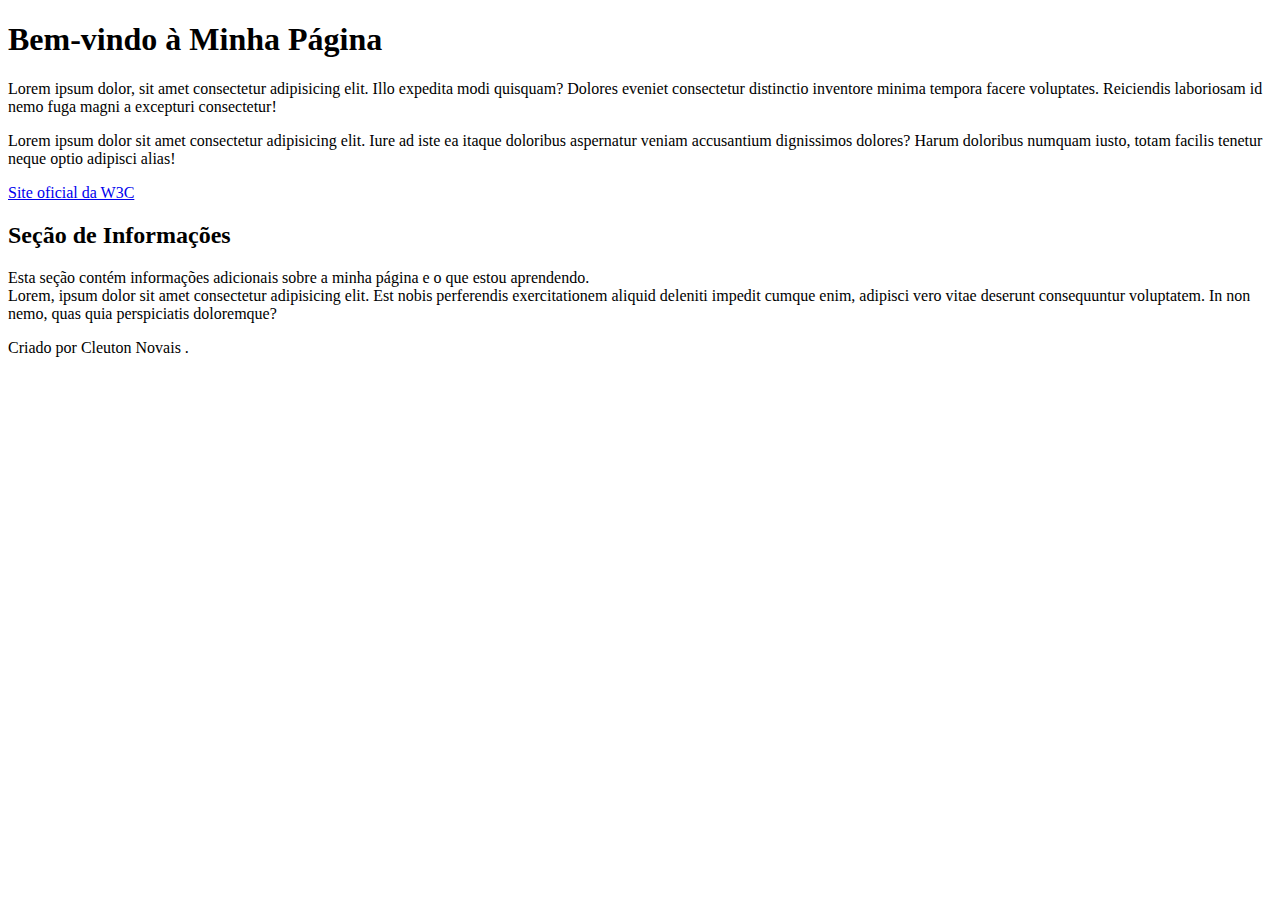
<file: 02 - Conceitos básico do HTML/Atividade Prática.html>
<!DOCTYPE html>
<html lang="pt-BR">
<head>
    <meta charset="UTF-8">
    <meta name="viewport" content="width=device-width, initial-scale=1.0">
    <title>Minha Página HTML</title>
</head>
<body>
    <h1>Bem-vindo à Minha Página</h1>
    
    <!-- Parágrafos -->
    <p>Lorem ipsum dolor, sit amet consectetur adipisicing elit. Illo expedita modi quisquam? Dolores eveniet consectetur distinctio inventore minima tempora facere voluptates. Reiciendis laboriosam id nemo fuga magni a excepturi consectetur!</p>
    <p>Lorem ipsum dolor sit amet consectetur adipisicing elit. Iure ad iste ea itaque doloribus aspernatur veniam accusantium dignissimos dolores? Harum doloribus numquam iusto, totam facilis tenetur neque optio adipisci alias!</p>
    
    <a href="https://www.w3.org" target="_blank">Site oficial da W3C</a>
    

    <section>
        <h2>Seção de Informações</h2>
        <p>
             Esta seção contém informações adicionais sobre a minha página e o que estou aprendendo. <br>
             Lorem, ipsum dolor sit amet consectetur adipisicing elit. Est nobis perferendis exercitationem aliquid deleniti impedit cumque enim, adipisci vero vitae deserunt consequuntur voluptatem. In non nemo, quas quia perspiciatis doloremque?
        </p>
    </section>
    
    <!-- Rodapé -->
    <footer>
        <p>Criado por Cleuton Novais .</p>
    </footer>
</body>
</html>
</file>
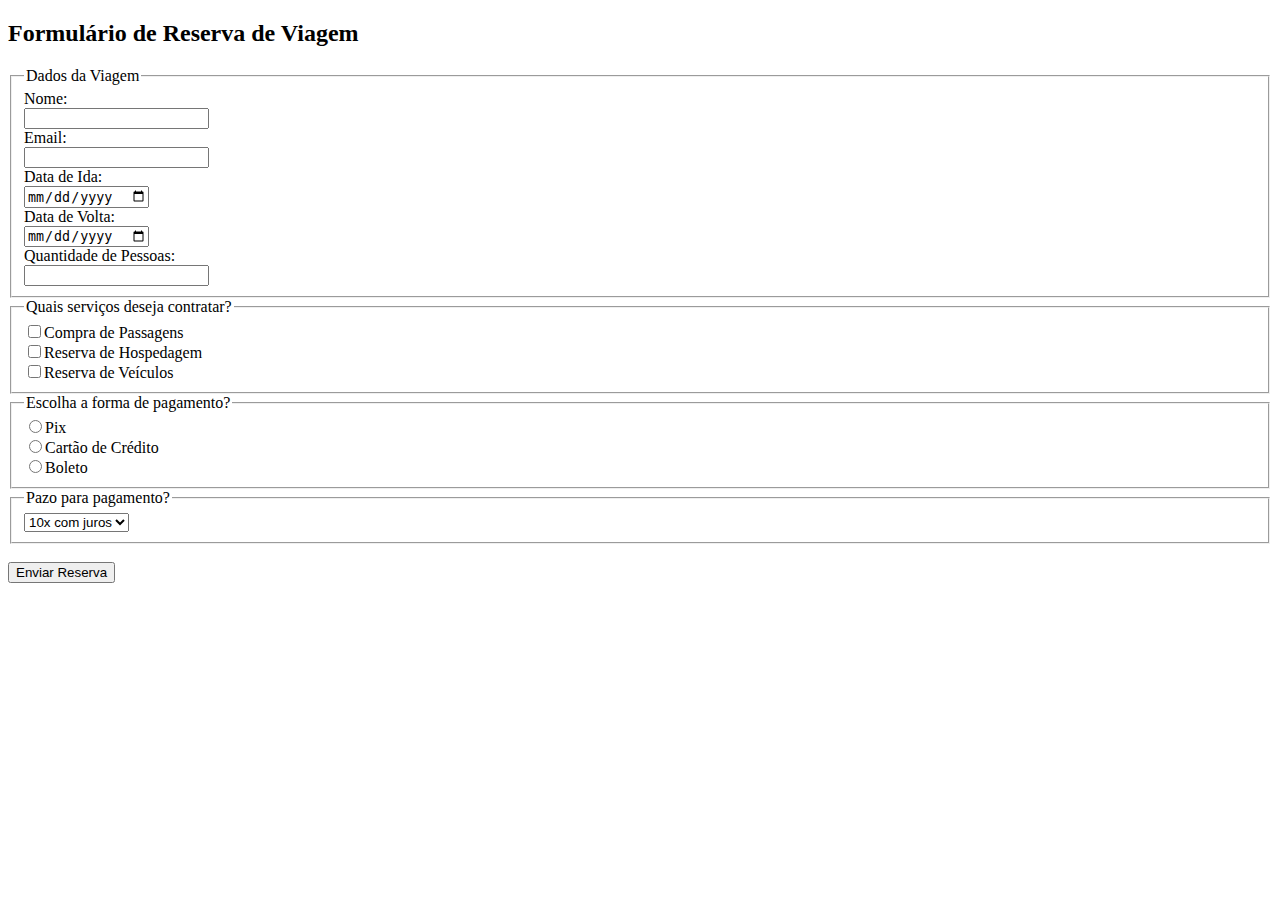
<file: 04 - Formularios HTML/Atividade Pratica.html>
<!DOCTYPE html>
<html lang="pt BR">
<head>
    <meta charset="UTF-8">
    <meta name="viewport" content="width=device-width, initial-scale=1.0">
    <title>Formulário de Reserva de Viagem</title>
</head>
<body>
    

    <section>
        <h2>Formulário de Reserva de Viagem</h2>

        <form method="GET" action="">
            <fieldset>
                <legend>Dados da Viagem</legend>
                <label for="">Nome:</label><br>
                <input type="text" name="nome"> <br>
                
                <label for="">Email:</label><br>
                <input type="email" name="email"> <br>
    
                <label for="">Data de Ida:</label><br>
                <input type="date" name="dataIda"> <br>
    
                <label for="">Data de Volta:</label><br>
                <input type="date" name="dataVolta"> <br>
    
                <label for="">Quantidade de Pessoas:</label><br>
                <input type="number" name="qtdPessoas"> <br>    
            </fieldset>

            <fieldset>
                <legend>Quais serviços deseja contratar?</legend>
                <label>
                    <input type="checkbox" name="passagens" value="Passagens">Compra de Passagens
                </label><br>
                <label>
                    <input type="checkbox" name="hospedagem" value="Hospedagem">Reserva de Hospedagem
                </label><br>
                <label>
                    <input type="checkbox" name="veiculos" value="Veículos">Reserva de Veículos
                </label><br>
            </fieldset>
            
            <fieldset>
                <legend>Escolha a forma de pagamento?</legend>
                <label>
                    <input type="radio" name="formaPagamento" value="Pix">Pix
                </label><br>
                <label>
                    <input type="radio" name="formaPagamento" value="CartaoDeCredito">Cartão de Crédito
                </label><br>
                <label>
                    <input type="radio" name="formaPagamento" value="Boleto">Boleto
                </label><br>
            </fieldset>

            <fieldset>
                <legend>Pazo para pagamento?</legend>
                <select name="prazoPagamento">
                    <option value="aVista">Á vista</option>
                    <option value="5x">5x sem juros</option>
                    <option value="10x" selected>10x com juros</option>
                </select>
            </fieldset>

            <br><input type="submit" value="Enviar Reserva">
        </form>
    </section>

</body>
</html>
</file>
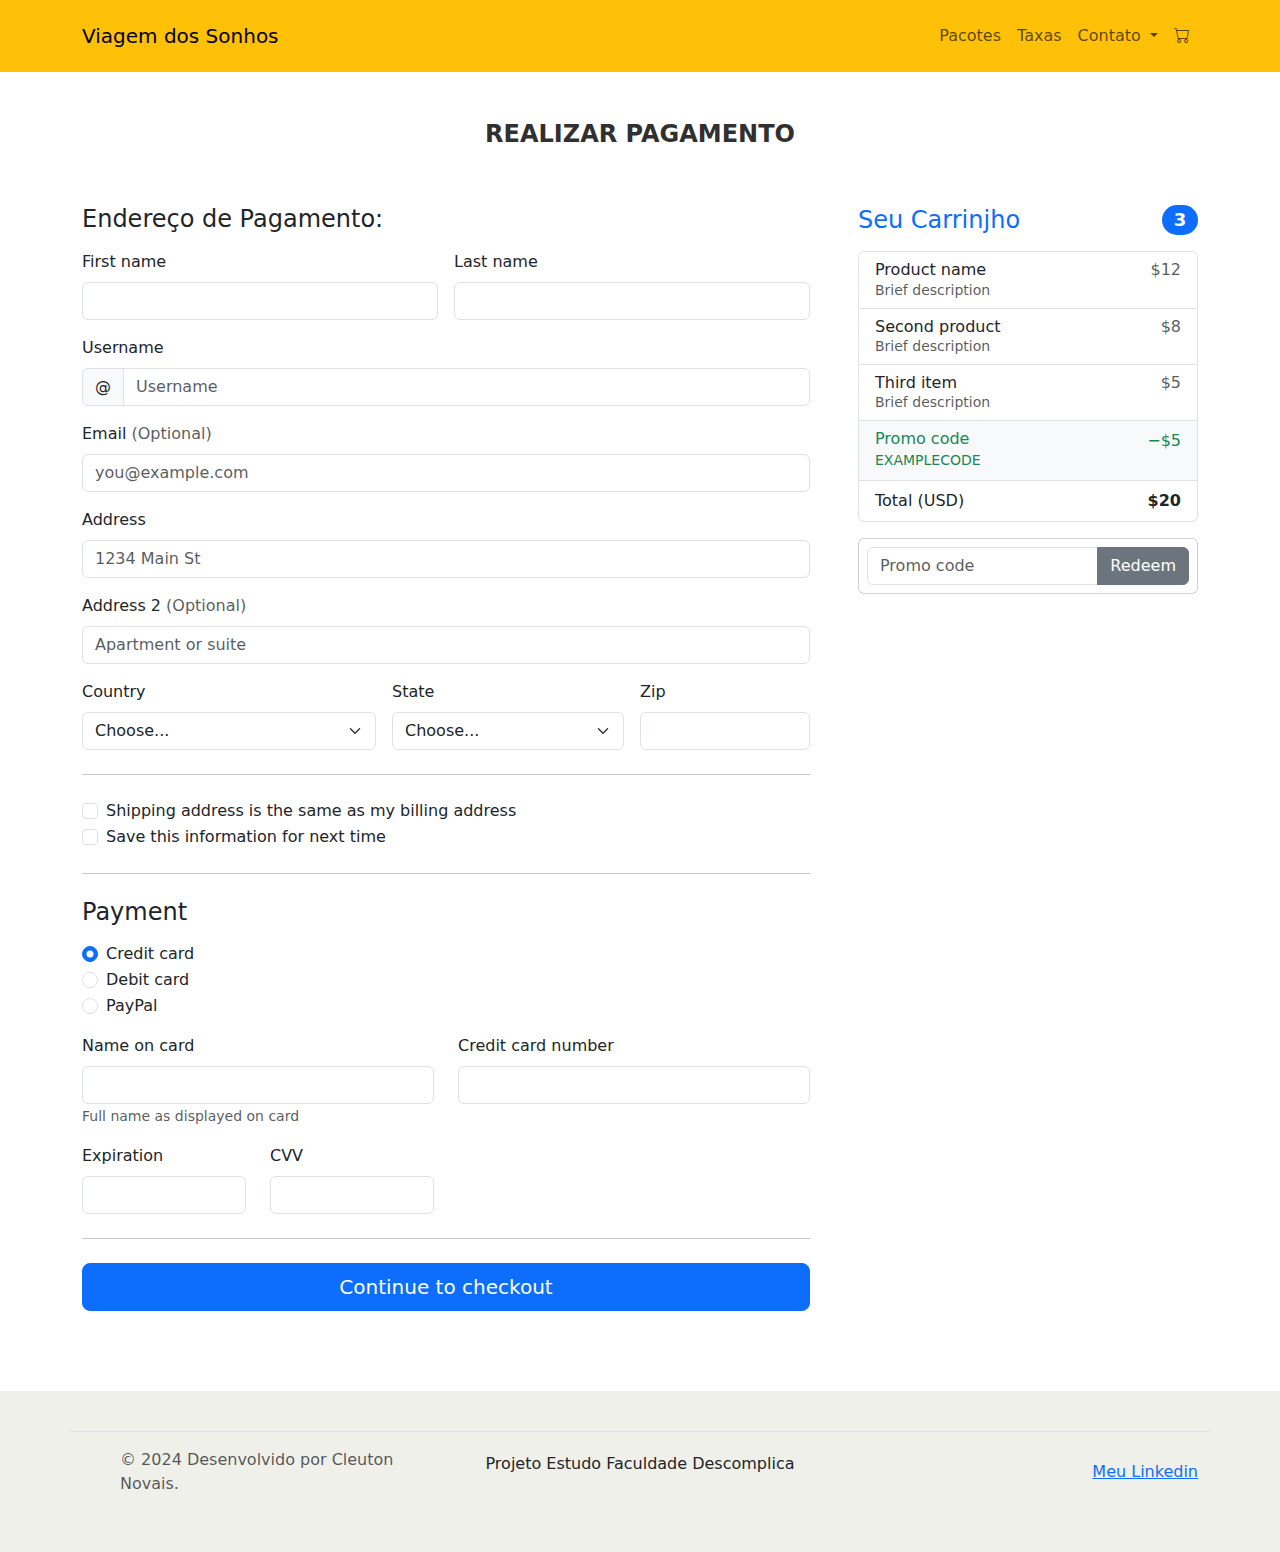
<file: 07 - BootStrap/checkout.html>
<!DOCTYPE html>
<html lang="pt BR">
<head>
    <meta charset="UTF-8">
    <meta name="viewport" content="width=device-width, initial-scale=1.0">
    <title>Viagem dos Sonhos</title>
    <link href="https://cdn.jsdelivr.net/npm/bootstrap@5.3.3/dist/css/bootstrap.min.css" rel="stylesheet" integrity="sha384-QWTKZyjpPEjISv5WaRU9OFeRpok6YctnYmDr5pNlyT2bRjXh0JMhjY6hW+ALEwIH" crossorigin="anonymous">
    <link rel="stylesheet" href="https://cdn.jsdelivr.net/npm/bootstrap-icons@1.11.3/font/bootstrap-icons.min.css">
    <link rel="stylesheet" href="style.css">
</head>
<body>
    <header class="container-fluid p-2 bg-warning text-center">
        

        <nav class="container navbar navbar-expand-lg bg-warning">
            <div class="container-fluid">
              <a class="navbar-brand" href="./index.html">Viagem dos Sonhos</a>
              <button class="navbar-toggler" type="button" data-bs-toggle="collapse" data-bs-target="#navbarSupportedContent" aria-controls="navbarSupportedContent" aria-expanded="false" aria-label="Toggle navigation">
                <span class="navbar-toggler-icon"></span>
              </button>
              <div class="collapse navbar-collapse justify-content-end" id="navbarSupportedContent">
                <ul class="navbar-nav">
                  <li class="nav-item">
                    <a class="nav-link" aria-current="page" href="#">Pacotes</a>
                  </li>
                  <li class="nav-item">
                    <a class="nav-link" href="#">Taxas</a>
                  </li>
                  <li class="nav-item dropdown">
                    <a class="nav-link dropdown-toggle" href="#" role="button" data-bs-toggle="dropdown" aria-expanded="false">
                      Contato
                    </a>
                    <ul class="dropdown-menu">
                      <li><a class="dropdown-item" href="#">Action</a></li>
                      <li><a class="dropdown-item" href="#">Another action</a></li>
                      <li><hr class="dropdown-divider"></li>
                      <li><a class="dropdown-item" href="#">Something else here</a></li>
                    </ul>
                  </li>
                  <li class="nav-item">
                    <a class="nav-link" href="./checkout.html">
                        <i class="bi bi-cart"></i>
                    </a>
                  </li>
                
                </ul>

              </div>
            </div>
          </nav>    
        
    </header>

    <div class="container">

        <main>
            <div class="py-5 text-center">
              <h2>Realizar Pagamento</h2>
            </div>
        
            <div class="row g-5">
              <div class="col-md-5 col-lg-4 order-md-last">
                <h4 class="d-flex justify-content-between align-items-center mb-3">
                  <span class="text-primary">Seu Carrinjho</span>
                  <span class="badge bg-primary rounded-pill">3</span>
                </h4>
                <ul class="list-group mb-3">
                  <li class="list-group-item d-flex justify-content-between lh-sm">
                    <div>
                      <h6 class="my-0">Product name</h6>
                      <small class="text-body-secondary">Brief description</small>
                    </div>
                    <span class="text-body-secondary">$12</span>
                  </li>
                  <li class="list-group-item d-flex justify-content-between lh-sm">
                    <div>
                      <h6 class="my-0">Second product</h6>
                      <small class="text-body-secondary">Brief description</small>
                    </div>
                    <span class="text-body-secondary">$8</span>
                  </li>
                  <li class="list-group-item d-flex justify-content-between lh-sm">
                    <div>
                      <h6 class="my-0">Third item</h6>
                      <small class="text-body-secondary">Brief description</small>
                    </div>
                    <span class="text-body-secondary">$5</span>
                  </li>
                  <li class="list-group-item d-flex justify-content-between bg-body-tertiary">
                    <div class="text-success">
                      <h6 class="my-0">Promo code</h6>
                      <small>EXAMPLECODE</small>
                    </div>
                    <span class="text-success">−$5</span>
                  </li>
                  <li class="list-group-item d-flex justify-content-between">
                    <span>Total (USD)</span>
                    <strong>$20</strong>
                  </li>
                </ul>
        
                <form class="card p-2">
                  <div class="input-group">
                    <input type="text" class="form-control" placeholder="Promo code">
                    <button type="submit" class="btn btn-secondary">Redeem</button>
                  </div>
                </form>
              </div>
              <div class="col-md-7 col-lg-8">
                <h4 class="mb-3">Endereço de Pagamento:</h4>
                <form class="needs-validation" novalidate="">
                  <div class="row g-3">
                    <div class="col-sm-6">
                      <label for="firstName" class="form-label">First name</label>
                      <input type="text" class="form-control" id="firstName" placeholder="" value="" required="">
                      <div class="invalid-feedback">
                        Valid first name is required.
                      </div>
                    </div>
        
                    <div class="col-sm-6">
                      <label for="lastName" class="form-label">Last name</label>
                      <input type="text" class="form-control" id="lastName" placeholder="" value="" required="">
                      <div class="invalid-feedback">
                        Valid last name is required.
                      </div>
                    </div>
        
                    <div class="col-12">
                      <label for="username" class="form-label">Username</label>
                      <div class="input-group has-validation">
                        <span class="input-group-text">@</span>
                        <input type="text" class="form-control" id="username" placeholder="Username" required="">
                      <div class="invalid-feedback">
                          Your username is required.
                        </div>
                      </div>
                    </div>
        
                    <div class="col-12">
                      <label for="email" class="form-label">Email <span class="text-body-secondary">(Optional)</span></label>
                      <input type="email" class="form-control" id="email" placeholder="you@example.com">
                      <div class="invalid-feedback">
                        Please enter a valid email address for shipping updates.
                      </div>
                    </div>
        
                    <div class="col-12">
                      <label for="address" class="form-label">Address</label>
                      <input type="text" class="form-control" id="address" placeholder="1234 Main St" required="">
                      <div class="invalid-feedback">
                        Please enter your shipping address.
                      </div>
                    </div>
        
                    <div class="col-12">
                      <label for="address2" class="form-label">Address 2 <span class="text-body-secondary">(Optional)</span></label>
                      <input type="text" class="form-control" id="address2" placeholder="Apartment or suite">
                    </div>
        
                    <div class="col-md-5">
                      <label for="country" class="form-label">Country</label>
                      <select class="form-select" id="country" required="">
                        <option value="">Choose...</option>
                        <option>United States</option>
                      </select>
                      <div class="invalid-feedback">
                        Please select a valid country.
                      </div>
                    </div>
        
                    <div class="col-md-4">
                      <label for="state" class="form-label">State</label>
                      <select class="form-select" id="state" required="">
                        <option value="">Choose...</option>
                        <option>California</option>
                      </select>
                      <div class="invalid-feedback">
                        Please provide a valid state.
                      </div>
                    </div>
        
                    <div class="col-md-3">
                      <label for="zip" class="form-label">Zip</label>
                      <input type="text" class="form-control" id="zip" placeholder="" required="">
                      <div class="invalid-feedback">
                        Zip code required.
                      </div>
                    </div>
                  </div>
        
                  <hr class="my-4">
        
                  <div class="form-check">
                    <input type="checkbox" class="form-check-input" id="same-address">
                    <label class="form-check-label" for="same-address">Shipping address is the same as my billing address</label>
                  </div>
        
                  <div class="form-check">
                    <input type="checkbox" class="form-check-input" id="save-info">
                    <label class="form-check-label" for="save-info">Save this information for next time</label>
                  </div>
        
                  <hr class="my-4">
        
                  <h4 class="mb-3">Payment</h4>
        
                  <div class="my-3">
                    <div class="form-check">
                      <input id="credit" name="paymentMethod" type="radio" class="form-check-input" checked="" required="">
                      <label class="form-check-label" for="credit">Credit card</label>
                    </div>
                    <div class="form-check">
                      <input id="debit" name="paymentMethod" type="radio" class="form-check-input" required="">
                      <label class="form-check-label" for="debit">Debit card</label>
                    </div>
                    <div class="form-check">
                      <input id="paypal" name="paymentMethod" type="radio" class="form-check-input" required="">
                      <label class="form-check-label" for="paypal">PayPal</label>
                    </div>
                  </div>
        
                  <div class="row gy-3">
                    <div class="col-md-6">
                      <label for="cc-name" class="form-label">Name on card</label>
                      <input type="text" class="form-control" id="cc-name" placeholder="" required="">
                      <small class="text-body-secondary">Full name as displayed on card</small>
                      <div class="invalid-feedback">
                        Name on card is required
                      </div>
                    </div>
        
                    <div class="col-md-6">
                      <label for="cc-number" class="form-label">Credit card number</label>
                      <input type="text" class="form-control" id="cc-number" placeholder="" required="">
                      <div class="invalid-feedback">
                        Credit card number is required
                      </div>
                    </div>
        
                    <div class="col-md-3">
                      <label for="cc-expiration" class="form-label">Expiration</label>
                      <input type="text" class="form-control" id="cc-expiration" placeholder="" required="">
                      <div class="invalid-feedback">
                        Expiration date required
                      </div>
                    </div>
        
                    <div class="col-md-3">
                      <label for="cc-cvv" class="form-label">CVV</label>
                      <input type="text" class="form-control" id="cc-cvv" placeholder="" required="">
                      <div class="invalid-feedback">
                        Security code required
                      </div>
                    </div>
                  </div>
        
                  <hr class="my-4">
        
                  <button class="w-100 btn btn-primary btn-lg" type="submit">Continue to checkout</button>
                </form>
              </div>
            </div>
          </main>
    </div>


    <div class="container-fluid footer">
        <footer class="container d-flex flex-wrap justify-content-between align-items-center py-3 my-4 border-top">
          <div class="col-md-4 d-flex align-items-center">
            <a href="/" class="mb-3 me-2 mb-md-0 text-body-secondary text-decoration-none lh-1">
              <svg class="bi" width="30" height="24"><use xlink:href="#bootstrap"></use></svg>
            </a>
            <span class="mb-3 mb-md-0 text-body-secondary">© 2024 Desenvolvido por Cleuton Novais.</span>
            
            
          </div>
          <p>
            Projeto Estudo Faculdade Descomplica
        </p>
          <ul class="nav col-md-4 justify-content-end list-unstyled d-flex">
            <li class="ms-3"><a href="https://www.linkedin.com/in/kleuton-novais/">Meu Linkedin</a></li>
          </ul>
        </footer>
    </div>

    <script src="https://cdn.jsdelivr.net/npm/bootstrap@5.3.3/dist/js/bootstrap.bundle.min.js" integrity="sha384-YvpcrYf0tY3lHB60NNkmXc5s9fDVZLESaAA55NDzOxhy9GkcIdslK1eN7N6jIeHz" crossorigin="anonymous"></script>

</body>
</html>
</file>
<file: 05 - CSS Entendendo sobre estilos/style.css>
li{
    color: yellow;
}
</file>
<file: 06 - CSS Criando estilos/style.css>
body{
    font-weight: 400;
    font-family: Lato, Helvetica, sans-serif;
    font-size: 15px;
    line-height: 2.2em;
    color: #818181;
    margin: 0;
}
header{
    background-color: #f4511e;
}
section, footer{
    margin: 40px;
}
h1{
    font-size: 63px;
    color: white;
    padding: 17px;
    text-align: center;
}
h2{
    font-size: 24px;
    text-transform: uppercase;
    color: #303030;
    font-weight: 600;
}

nav li a{
    padding: 10px;
    color: #FFF;
    text-decoration: none;
}
nav{
    font-size: 12px;
    letter-spacing: 4px;
    height: 50px;
    background-color: #b93b13;
    padding-right: 40px;
}
nav li{
    float: left;
}
nav ul{
    float: right;
    list-style: none;
}


table{
    width: 100%;;
}
table td{
    color: #303030;
    padding: 5px
}
table tr:nth-child(even){
    background-color: #e9e9e9;
}
table tr:nth-child(odd){
    background-color: #bdbdbd;
}
table thead th{
    background-color: #f4511e;
    color: white;
}

#pacotes .figuras figure{
    display: inline-block;
    max-width: 27%;
}
#pacotes .figuras figure>img{
    width: 100%;
}
#pacotes .figuras, #pacotes .videos{
    text-align: center;
}
</file>
<file: 07 - BootStrap/style.css>
header{
    background-color: #f4511e;
}
section, footer{
    margin: 40px;
}
h1.title{
    font-size: 63px;
    color: white;
    padding: 17px;
    text-align: center;
}
h2{
    font-size: 24px;
    text-transform: uppercase;
    color: #303030;
    font-weight: 600;
}
.carousel-item h5{
    font-size: 80px;
    color: #ffc107;
    text-shadow: 2px 2px 2px #000;
}
.footer{
    margin-top: 80px;
    background-color: #f0f0eb;
    padding: 1rem;
}
</file>
